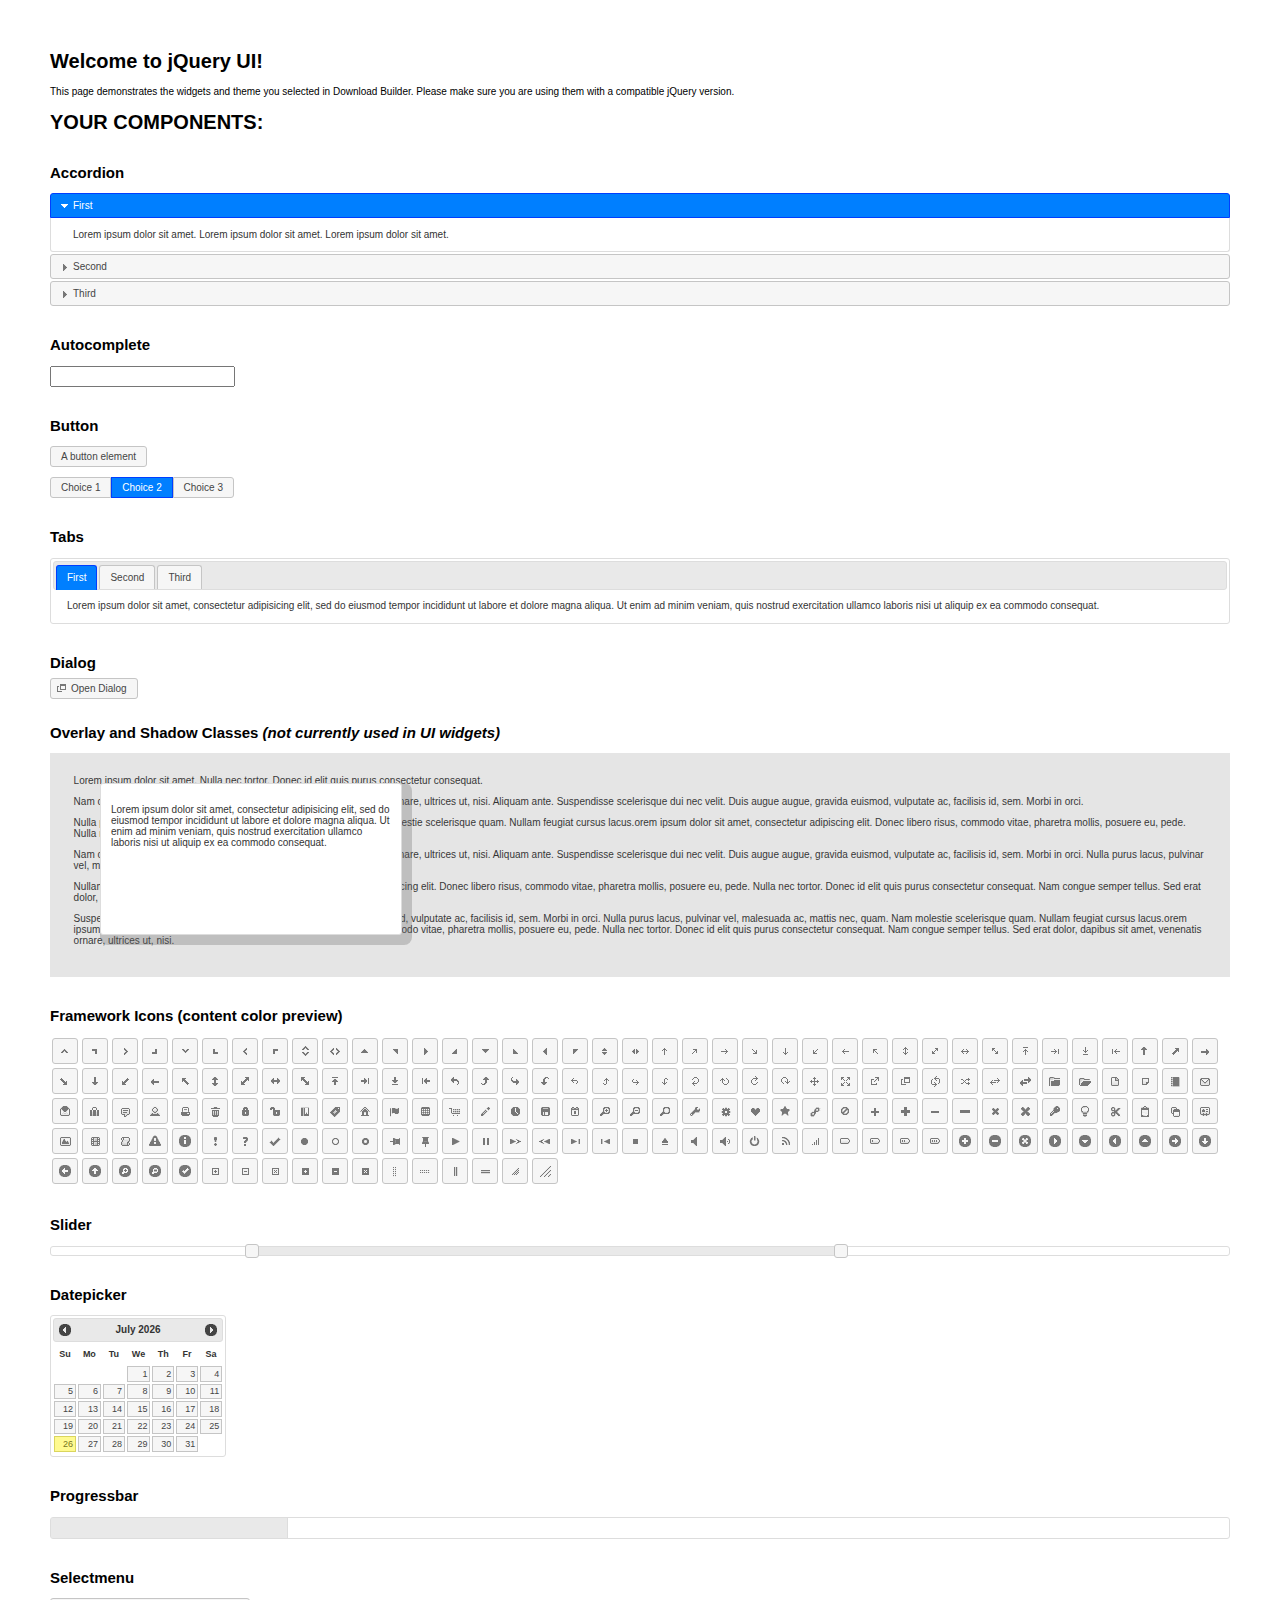
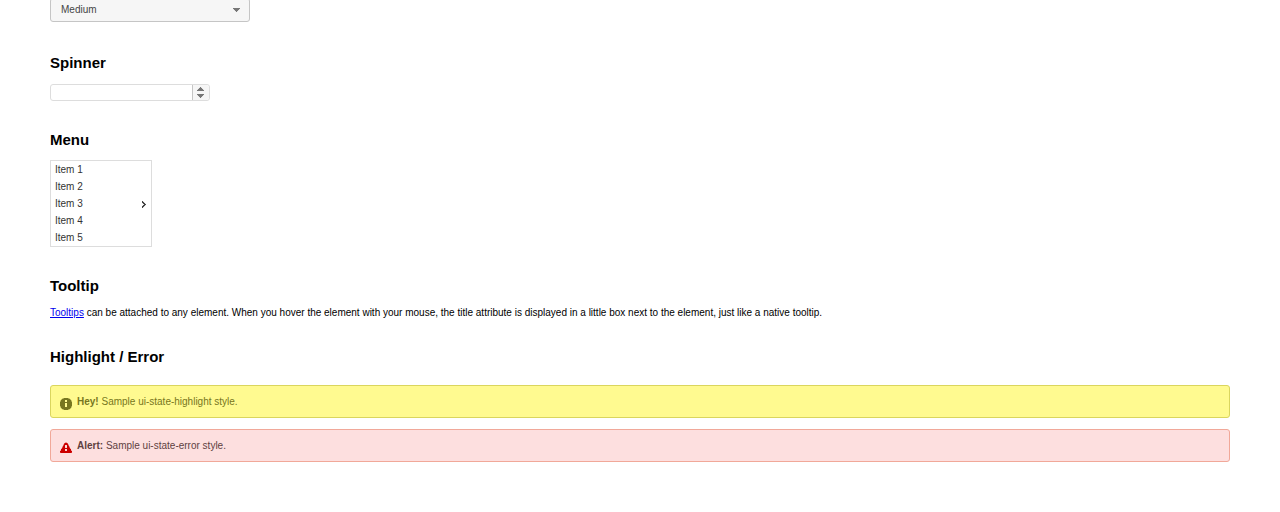
<file: admin/view/javascript/jquery/jquery-ui/index.html>
<!doctype html>
<html lang="us">
<head>
	<meta charset="utf-8">
	<title>jQuery UI Example Page</title>
	<link href="jquery-ui.css" rel="stylesheet">
	<style>
	body{
		font: 62.5% "Trebuchet MS", sans-serif;
		margin: 50px;
	}
	.demoHeaders {
		margin-top: 2em;
	}
	#dialog-link {
		padding: .4em 1em .4em 20px;
		text-decoration: none;
		position: relative;
	}
	#dialog-link span.ui-icon {
		margin: 0 5px 0 0;
		position: absolute;
		left: .2em;
		top: 50%;
		margin-top: -8px;
	}
	#icons {
		margin: 0;
		padding: 0;
	}
	#icons li {
		margin: 2px;
		position: relative;
		padding: 4px 0;
		cursor: pointer;
		float: left;
		list-style: none;
	}
	#icons span.ui-icon {
		float: left;
		margin: 0 4px;
	}
	.fakewindowcontain .ui-widget-overlay {
		position: absolute;
	}
	select {
		width: 200px;
	}
	</style>
</head>
<body>

<h1>Welcome to jQuery UI!</h1>

<div class="ui-widget">
	<p>This page demonstrates the widgets and theme you selected in Download Builder. Please make sure you are using them with a compatible jQuery version.</p>
</div>

<h1>YOUR COMPONENTS:</h1>


<!-- Accordion -->
<h2 class="demoHeaders">Accordion</h2>
<div id="accordion">
	<h3>First</h3>
	<div>Lorem ipsum dolor sit amet. Lorem ipsum dolor sit amet. Lorem ipsum dolor sit amet.</div>
	<h3>Second</h3>
	<div>Phasellus mattis tincidunt nibh.</div>
	<h3>Third</h3>
	<div>Nam dui erat, auctor a, dignissim quis.</div>
</div>



<!-- Autocomplete -->
<h2 class="demoHeaders">Autocomplete</h2>
<div>
	<input id="autocomplete" title="type &quot;a&quot;">
</div>



<!-- Button -->
<h2 class="demoHeaders">Button</h2>
<button id="button">A button element</button>
<form style="margin-top: 1em;">
	<div id="radioset">
		<input type="radio" id="radio1" name="radio"><label for="radio1">Choice 1</label>
		<input type="radio" id="radio2" name="radio" checked="checked"><label for="radio2">Choice 2</label>
		<input type="radio" id="radio3" name="radio"><label for="radio3">Choice 3</label>
	</div>
</form>



<!-- Tabs -->
<h2 class="demoHeaders">Tabs</h2>
<div id="tabs">
	<ul>
		<li><a href="#tabs-1">First</a></li>
		<li><a href="#tabs-2">Second</a></li>
		<li><a href="#tabs-3">Third</a></li>
	</ul>
	<div id="tabs-1">Lorem ipsum dolor sit amet, consectetur adipisicing elit, sed do eiusmod tempor incididunt ut labore et dolore magna aliqua. Ut enim ad minim veniam, quis nostrud exercitation ullamco laboris nisi ut aliquip ex ea commodo consequat.</div>
	<div id="tabs-2">Phasellus mattis tincidunt nibh. Cras orci urna, blandit id, pretium vel, aliquet ornare, felis. Maecenas scelerisque sem non nisl. Fusce sed lorem in enim dictum bibendum.</div>
	<div id="tabs-3">Nam dui erat, auctor a, dignissim quis, sollicitudin eu, felis. Pellentesque nisi urna, interdum eget, sagittis et, consequat vestibulum, lacus. Mauris porttitor ullamcorper augue.</div>
</div>



<!-- Dialog NOTE: Dialog is not generated by UI in this demo so it can be visually styled in themeroller-->
<h2 class="demoHeaders">Dialog</h2>
<p><a href="#" id="dialog-link" class="ui-state-default ui-corner-all"><span class="ui-icon ui-icon-newwin"></span>Open Dialog</a></p>

<h2 class="demoHeaders">Overlay and Shadow Classes <em>(not currently used in UI widgets)</em></h2>
<div style="position: relative; width: 96%; height: 200px; padding:1% 2%; overflow:hidden;" class="fakewindowcontain">
	<p>Lorem ipsum dolor sit amet,  Nulla nec tortor. Donec id elit quis purus consectetur consequat. </p><p>Nam congue semper tellus. Sed erat dolor, dapibus sit amet, venenatis ornare, ultrices ut, nisi. Aliquam ante. Suspendisse scelerisque dui nec velit. Duis augue augue, gravida euismod, vulputate ac, facilisis id, sem. Morbi in orci. </p><p>Nulla purus lacus, pulvinar vel, malesuada ac, mattis nec, quam. Nam molestie scelerisque quam. Nullam feugiat cursus lacus.orem ipsum dolor sit amet, consectetur adipiscing elit. Donec libero risus, commodo vitae, pharetra mollis, posuere eu, pede. Nulla nec tortor. Donec id elit quis purus consectetur consequat. </p><p>Nam congue semper tellus. Sed erat dolor, dapibus sit amet, venenatis ornare, ultrices ut, nisi. Aliquam ante. Suspendisse scelerisque dui nec velit. Duis augue augue, gravida euismod, vulputate ac, facilisis id, sem. Morbi in orci. Nulla purus lacus, pulvinar vel, malesuada ac, mattis nec, quam. Nam molestie scelerisque quam. </p><p>Nullam feugiat cursus lacus.orem ipsum dolor sit amet, consectetur adipiscing elit. Donec libero risus, commodo vitae, pharetra mollis, posuere eu, pede. Nulla nec tortor. Donec id elit quis purus consectetur consequat. Nam congue semper tellus. Sed erat dolor, dapibus sit amet, venenatis ornare, ultrices ut, nisi. Aliquam ante. </p><p>Suspendisse scelerisque dui nec velit. Duis augue augue, gravida euismod, vulputate ac, facilisis id, sem. Morbi in orci. Nulla purus lacus, pulvinar vel, malesuada ac, mattis nec, quam. Nam molestie scelerisque quam. Nullam feugiat cursus lacus.orem ipsum dolor sit amet, consectetur adipiscing elit. Donec libero risus, commodo vitae, pharetra mollis, posuere eu, pede. Nulla nec tortor. Donec id elit quis purus consectetur consequat. Nam congue semper tellus. Sed erat dolor, dapibus sit amet, venenatis ornare, ultrices ut, nisi. </p>

	<!-- ui-dialog -->
	<div class="ui-overlay"><div class="ui-widget-overlay"></div><div class="ui-widget-shadow ui-corner-all" style="width: 302px; height: 152px; position: absolute; left: 50px; top: 30px;"></div></div>
	<div style="position: absolute; width: 280px; height: 130px;left: 50px; top: 30px; padding: 10px;" class="ui-widget ui-widget-content ui-corner-all">
		<div class="ui-dialog-content ui-widget-content" style="background: none; border: 0;">
			<p>Lorem ipsum dolor sit amet, consectetur adipisicing elit, sed do eiusmod tempor incididunt ut labore et dolore magna aliqua. Ut enim ad minim veniam, quis nostrud exercitation ullamco laboris nisi ut aliquip ex ea commodo consequat.</p>
		</div>
	</div>

</div>

<!-- ui-dialog -->
<div id="dialog" title="Dialog Title">
	<p>Lorem ipsum dolor sit amet, consectetur adipisicing elit, sed do eiusmod tempor incididunt ut labore et dolore magna aliqua. Ut enim ad minim veniam, quis nostrud exercitation ullamco laboris nisi ut aliquip ex ea commodo consequat.</p>
</div>



<h2 class="demoHeaders">Framework Icons (content color preview)</h2>
<ul id="icons" class="ui-widget ui-helper-clearfix">
	<li class="ui-state-default ui-corner-all" title=".ui-icon-carat-1-n"><span class="ui-icon ui-icon-carat-1-n"></span></li>
	<li class="ui-state-default ui-corner-all" title=".ui-icon-carat-1-ne"><span class="ui-icon ui-icon-carat-1-ne"></span></li>
	<li class="ui-state-default ui-corner-all" title=".ui-icon-carat-1-e"><span class="ui-icon ui-icon-carat-1-e"></span></li>
	<li class="ui-state-default ui-corner-all" title=".ui-icon-carat-1-se"><span class="ui-icon ui-icon-carat-1-se"></span></li>
	<li class="ui-state-default ui-corner-all" title=".ui-icon-carat-1-s"><span class="ui-icon ui-icon-carat-1-s"></span></li>
	<li class="ui-state-default ui-corner-all" title=".ui-icon-carat-1-sw"><span class="ui-icon ui-icon-carat-1-sw"></span></li>
	<li class="ui-state-default ui-corner-all" title=".ui-icon-carat-1-w"><span class="ui-icon ui-icon-carat-1-w"></span></li>
	<li class="ui-state-default ui-corner-all" title=".ui-icon-carat-1-nw"><span class="ui-icon ui-icon-carat-1-nw"></span></li>
	<li class="ui-state-default ui-corner-all" title=".ui-icon-carat-2-n-s"><span class="ui-icon ui-icon-carat-2-n-s"></span></li>
	<li class="ui-state-default ui-corner-all" title=".ui-icon-carat-2-e-w"><span class="ui-icon ui-icon-carat-2-e-w"></span></li>
	<li class="ui-state-default ui-corner-all" title=".ui-icon-triangle-1-n"><span class="ui-icon ui-icon-triangle-1-n"></span></li>
	<li class="ui-state-default ui-corner-all" title=".ui-icon-triangle-1-ne"><span class="ui-icon ui-icon-triangle-1-ne"></span></li>
	<li class="ui-state-default ui-corner-all" title=".ui-icon-triangle-1-e"><span class="ui-icon ui-icon-triangle-1-e"></span></li>
	<li class="ui-state-default ui-corner-all" title=".ui-icon-triangle-1-se"><span class="ui-icon ui-icon-triangle-1-se"></span></li>
	<li class="ui-state-default ui-corner-all" title=".ui-icon-triangle-1-s"><span class="ui-icon ui-icon-triangle-1-s"></span></li>
	<li class="ui-state-default ui-corner-all" title=".ui-icon-triangle-1-sw"><span class="ui-icon ui-icon-triangle-1-sw"></span></li>
	<li class="ui-state-default ui-corner-all" title=".ui-icon-triangle-1-w"><span class="ui-icon ui-icon-triangle-1-w"></span></li>
	<li class="ui-state-default ui-corner-all" title=".ui-icon-triangle-1-nw"><span class="ui-icon ui-icon-triangle-1-nw"></span></li>
	<li class="ui-state-default ui-corner-all" title=".ui-icon-triangle-2-n-s"><span class="ui-icon ui-icon-triangle-2-n-s"></span></li>
	<li class="ui-state-default ui-corner-all" title=".ui-icon-triangle-2-e-w"><span class="ui-icon ui-icon-triangle-2-e-w"></span></li>
	<li class="ui-state-default ui-corner-all" title=".ui-icon-arrow-1-n"><span class="ui-icon ui-icon-arrow-1-n"></span></li>
	<li class="ui-state-default ui-corner-all" title=".ui-icon-arrow-1-ne"><span class="ui-icon ui-icon-arrow-1-ne"></span></li>
	<li class="ui-state-default ui-corner-all" title=".ui-icon-arrow-1-e"><span class="ui-icon ui-icon-arrow-1-e"></span></li>
	<li class="ui-state-default ui-corner-all" title=".ui-icon-arrow-1-se"><span class="ui-icon ui-icon-arrow-1-se"></span></li>
	<li class="ui-state-default ui-corner-all" title=".ui-icon-arrow-1-s"><span class="ui-icon ui-icon-arrow-1-s"></span></li>
	<li class="ui-state-default ui-corner-all" title=".ui-icon-arrow-1-sw"><span class="ui-icon ui-icon-arrow-1-sw"></span></li>
	<li class="ui-state-default ui-corner-all" title=".ui-icon-arrow-1-w"><span class="ui-icon ui-icon-arrow-1-w"></span></li>
	<li class="ui-state-default ui-corner-all" title=".ui-icon-arrow-1-nw"><span class="ui-icon ui-icon-arrow-1-nw"></span></li>
	<li class="ui-state-default ui-corner-all" title=".ui-icon-arrow-2-n-s"><span class="ui-icon ui-icon-arrow-2-n-s"></span></li>
	<li class="ui-state-default ui-corner-all" title=".ui-icon-arrow-2-ne-sw"><span class="ui-icon ui-icon-arrow-2-ne-sw"></span></li>
	<li class="ui-state-default ui-corner-all" title=".ui-icon-arrow-2-e-w"><span class="ui-icon ui-icon-arrow-2-e-w"></span></li>
	<li class="ui-state-default ui-corner-all" title=".ui-icon-arrow-2-se-nw"><span class="ui-icon ui-icon-arrow-2-se-nw"></span></li>
	<li class="ui-state-default ui-corner-all" title=".ui-icon-arrowstop-1-n"><span class="ui-icon ui-icon-arrowstop-1-n"></span></li>
	<li class="ui-state-default ui-corner-all" title=".ui-icon-arrowstop-1-e"><span class="ui-icon ui-icon-arrowstop-1-e"></span></li>
	<li class="ui-state-default ui-corner-all" title=".ui-icon-arrowstop-1-s"><span class="ui-icon ui-icon-arrowstop-1-s"></span></li>
	<li class="ui-state-default ui-corner-all" title=".ui-icon-arrowstop-1-w"><span class="ui-icon ui-icon-arrowstop-1-w"></span></li>
	<li class="ui-state-default ui-corner-all" title=".ui-icon-arrowthick-1-n"><span class="ui-icon ui-icon-arrowthick-1-n"></span></li>
	<li class="ui-state-default ui-corner-all" title=".ui-icon-arrowthick-1-ne"><span class="ui-icon ui-icon-arrowthick-1-ne"></span></li>
	<li class="ui-state-default ui-corner-all" title=".ui-icon-arrowthick-1-e"><span class="ui-icon ui-icon-arrowthick-1-e"></span></li>
	<li class="ui-state-default ui-corner-all" title=".ui-icon-arrowthick-1-se"><span class="ui-icon ui-icon-arrowthick-1-se"></span></li>
	<li class="ui-state-default ui-corner-all" title=".ui-icon-arrowthick-1-s"><span class="ui-icon ui-icon-arrowthick-1-s"></span></li>
	<li class="ui-state-default ui-corner-all" title=".ui-icon-arrowthick-1-sw"><span class="ui-icon ui-icon-arrowthick-1-sw"></span></li>
	<li class="ui-state-default ui-corner-all" title=".ui-icon-arrowthick-1-w"><span class="ui-icon ui-icon-arrowthick-1-w"></span></li>
	<li class="ui-state-default ui-corner-all" title=".ui-icon-arrowthick-1-nw"><span class="ui-icon ui-icon-arrowthick-1-nw"></span></li>
	<li class="ui-state-default ui-corner-all" title=".ui-icon-arrowthick-2-n-s"><span class="ui-icon ui-icon-arrowthick-2-n-s"></span></li>
	<li class="ui-state-default ui-corner-all" title=".ui-icon-arrowthick-2-ne-sw"><span class="ui-icon ui-icon-arrowthick-2-ne-sw"></span></li>
	<li class="ui-state-default ui-corner-all" title=".ui-icon-arrowthick-2-e-w"><span class="ui-icon ui-icon-arrowthick-2-e-w"></span></li>
	<li class="ui-state-default ui-corner-all" title=".ui-icon-arrowthick-2-se-nw"><span class="ui-icon ui-icon-arrowthick-2-se-nw"></span></li>
	<li class="ui-state-default ui-corner-all" title=".ui-icon-arrowthickstop-1-n"><span class="ui-icon ui-icon-arrowthickstop-1-n"></span></li>
	<li class="ui-state-default ui-corner-all" title=".ui-icon-arrowthickstop-1-e"><span class="ui-icon ui-icon-arrowthickstop-1-e"></span></li>
	<li class="ui-state-default ui-corner-all" title=".ui-icon-arrowthickstop-1-s"><span class="ui-icon ui-icon-arrowthickstop-1-s"></span></li>
	<li class="ui-state-default ui-corner-all" title=".ui-icon-arrowthickstop-1-w"><span class="ui-icon ui-icon-arrowthickstop-1-w"></span></li>
	<li class="ui-state-default ui-corner-all" title=".ui-icon-arrowreturnthick-1-w"><span class="ui-icon ui-icon-arrowreturnthick-1-w"></span></li>
	<li class="ui-state-default ui-corner-all" title=".ui-icon-arrowreturnthick-1-n"><span class="ui-icon ui-icon-arrowreturnthick-1-n"></span></li>
	<li class="ui-state-default ui-corner-all" title=".ui-icon-arrowreturnthick-1-e"><span class="ui-icon ui-icon-arrowreturnthick-1-e"></span></li>
	<li class="ui-state-default ui-corner-all" title=".ui-icon-arrowreturnthick-1-s"><span class="ui-icon ui-icon-arrowreturnthick-1-s"></span></li>
	<li class="ui-state-default ui-corner-all" title=".ui-icon-arrowreturn-1-w"><span class="ui-icon ui-icon-arrowreturn-1-w"></span></li>
	<li class="ui-state-default ui-corner-all" title=".ui-icon-arrowreturn-1-n"><span class="ui-icon ui-icon-arrowreturn-1-n"></span></li>
	<li class="ui-state-default ui-corner-all" title=".ui-icon-arrowreturn-1-e"><span class="ui-icon ui-icon-arrowreturn-1-e"></span></li>
	<li class="ui-state-default ui-corner-all" title=".ui-icon-arrowreturn-1-s"><span class="ui-icon ui-icon-arrowreturn-1-s"></span></li>
	<li class="ui-state-default ui-corner-all" title=".ui-icon-arrowrefresh-1-w"><span class="ui-icon ui-icon-arrowrefresh-1-w"></span></li>
	<li class="ui-state-default ui-corner-all" title=".ui-icon-arrowrefresh-1-n"><span class="ui-icon ui-icon-arrowrefresh-1-n"></span></li>
	<li class="ui-state-default ui-corner-all" title=".ui-icon-arrowrefresh-1-e"><span class="ui-icon ui-icon-arrowrefresh-1-e"></span></li>
	<li class="ui-state-default ui-corner-all" title=".ui-icon-arrowrefresh-1-s"><span class="ui-icon ui-icon-arrowrefresh-1-s"></span></li>
	<li class="ui-state-default ui-corner-all" title=".ui-icon-arrow-4"><span class="ui-icon ui-icon-arrow-4"></span></li>
	<li class="ui-state-default ui-corner-all" title=".ui-icon-arrow-4-diag"><span class="ui-icon ui-icon-arrow-4-diag"></span></li>
	<li class="ui-state-default ui-corner-all" title=".ui-icon-extlink"><span class="ui-icon ui-icon-extlink"></span></li>
	<li class="ui-state-default ui-corner-all" title=".ui-icon-newwin"><span class="ui-icon ui-icon-newwin"></span></li>
	<li class="ui-state-default ui-corner-all" title=".ui-icon-refresh"><span class="ui-icon ui-icon-refresh"></span></li>
	<li class="ui-state-default ui-corner-all" title=".ui-icon-shuffle"><span class="ui-icon ui-icon-shuffle"></span></li>
	<li class="ui-state-default ui-corner-all" title=".ui-icon-transfer-e-w"><span class="ui-icon ui-icon-transfer-e-w"></span></li>
	<li class="ui-state-default ui-corner-all" title=".ui-icon-transferthick-e-w"><span class="ui-icon ui-icon-transferthick-e-w"></span></li>
	<li class="ui-state-default ui-corner-all" title=".ui-icon-folder-collapsed"><span class="ui-icon ui-icon-folder-collapsed"></span></li>
	<li class="ui-state-default ui-corner-all" title=".ui-icon-folder-open"><span class="ui-icon ui-icon-folder-open"></span></li>
	<li class="ui-state-default ui-corner-all" title=".ui-icon-document"><span class="ui-icon ui-icon-document"></span></li>
	<li class="ui-state-default ui-corner-all" title=".ui-icon-document-b"><span class="ui-icon ui-icon-document-b"></span></li>
	<li class="ui-state-default ui-corner-all" title=".ui-icon-note"><span class="ui-icon ui-icon-note"></span></li>
	<li class="ui-state-default ui-corner-all" title=".ui-icon-mail-closed"><span class="ui-icon ui-icon-mail-closed"></span></li>
	<li class="ui-state-default ui-corner-all" title=".ui-icon-mail-open"><span class="ui-icon ui-icon-mail-open"></span></li>
	<li class="ui-state-default ui-corner-all" title=".ui-icon-suitcase"><span class="ui-icon ui-icon-suitcase"></span></li>
	<li class="ui-state-default ui-corner-all" title=".ui-icon-comment"><span class="ui-icon ui-icon-comment"></span></li>
	<li class="ui-state-default ui-corner-all" title=".ui-icon-person"><span class="ui-icon ui-icon-person"></span></li>
	<li class="ui-state-default ui-corner-all" title=".ui-icon-print"><span class="ui-icon ui-icon-print"></span></li>
	<li class="ui-state-default ui-corner-all" title=".ui-icon-trash"><span class="ui-icon ui-icon-trash"></span></li>
	<li class="ui-state-default ui-corner-all" title=".ui-icon-locked"><span class="ui-icon ui-icon-locked"></span></li>
	<li class="ui-state-default ui-corner-all" title=".ui-icon-unlocked"><span class="ui-icon ui-icon-unlocked"></span></li>
	<li class="ui-state-default ui-corner-all" title=".ui-icon-bookmark"><span class="ui-icon ui-icon-bookmark"></span></li>
	<li class="ui-state-default ui-corner-all" title=".ui-icon-tag"><span class="ui-icon ui-icon-tag"></span></li>
	<li class="ui-state-default ui-corner-all" title=".ui-icon-home"><span class="ui-icon ui-icon-home"></span></li>
	<li class="ui-state-default ui-corner-all" title=".ui-icon-flag"><span class="ui-icon ui-icon-flag"></span></li>
	<li class="ui-state-default ui-corner-all" title=".ui-icon-calculator"><span class="ui-icon ui-icon-calculator"></span></li>
	<li class="ui-state-default ui-corner-all" title=".ui-icon-cart"><span class="ui-icon ui-icon-cart"></span></li>
	<li class="ui-state-default ui-corner-all" title=".ui-icon-pencil"><span class="ui-icon ui-icon-pencil"></span></li>
	<li class="ui-state-default ui-corner-all" title=".ui-icon-clock"><span class="ui-icon ui-icon-clock"></span></li>
	<li class="ui-state-default ui-corner-all" title=".ui-icon-disk"><span class="ui-icon ui-icon-disk"></span></li>
	<li class="ui-state-default ui-corner-all" title=".ui-icon-calendar"><span class="ui-icon ui-icon-calendar"></span></li>
	<li class="ui-state-default ui-corner-all" title=".ui-icon-zoomin"><span class="ui-icon ui-icon-zoomin"></span></li>
	<li class="ui-state-default ui-corner-all" title=".ui-icon-zoomout"><span class="ui-icon ui-icon-zoomout"></span></li>
	<li class="ui-state-default ui-corner-all" title=".ui-icon-search"><span class="ui-icon ui-icon-search"></span></li>
	<li class="ui-state-default ui-corner-all" title=".ui-icon-wrench"><span class="ui-icon ui-icon-wrench"></span></li>
	<li class="ui-state-default ui-corner-all" title=".ui-icon-gear"><span class="ui-icon ui-icon-gear"></span></li>
	<li class="ui-state-default ui-corner-all" title=".ui-icon-heart"><span class="ui-icon ui-icon-heart"></span></li>
	<li class="ui-state-default ui-corner-all" title=".ui-icon-star"><span class="ui-icon ui-icon-star"></span></li>
	<li class="ui-state-default ui-corner-all" title=".ui-icon-link"><span class="ui-icon ui-icon-link"></span></li>
	<li class="ui-state-default ui-corner-all" title=".ui-icon-cancel"><span class="ui-icon ui-icon-cancel"></span></li>
	<li class="ui-state-default ui-corner-all" title=".ui-icon-plus"><span class="ui-icon ui-icon-plus"></span></li>
	<li class="ui-state-default ui-corner-all" title=".ui-icon-plusthick"><span class="ui-icon ui-icon-plusthick"></span></li>
	<li class="ui-state-default ui-corner-all" title=".ui-icon-minus"><span class="ui-icon ui-icon-minus"></span></li>
	<li class="ui-state-default ui-corner-all" title=".ui-icon-minusthick"><span class="ui-icon ui-icon-minusthick"></span></li>
	<li class="ui-state-default ui-corner-all" title=".ui-icon-close"><span class="ui-icon ui-icon-close"></span></li>
	<li class="ui-state-default ui-corner-all" title=".ui-icon-closethick"><span class="ui-icon ui-icon-closethick"></span></li>
	<li class="ui-state-default ui-corner-all" title=".ui-icon-key"><span class="ui-icon ui-icon-key"></span></li>
	<li class="ui-state-default ui-corner-all" title=".ui-icon-lightbulb"><span class="ui-icon ui-icon-lightbulb"></span></li>
	<li class="ui-state-default ui-corner-all" title=".ui-icon-scissors"><span class="ui-icon ui-icon-scissors"></span></li>
	<li class="ui-state-default ui-corner-all" title=".ui-icon-clipboard"><span class="ui-icon ui-icon-clipboard"></span></li>
	<li class="ui-state-default ui-corner-all" title=".ui-icon-copy"><span class="ui-icon ui-icon-copy"></span></li>
	<li class="ui-state-default ui-corner-all" title=".ui-icon-contact"><span class="ui-icon ui-icon-contact"></span></li>
	<li class="ui-state-default ui-corner-all" title=".ui-icon-image"><span class="ui-icon ui-icon-image"></span></li>
	<li class="ui-state-default ui-corner-all" title=".ui-icon-video"><span class="ui-icon ui-icon-video"></span></li>
	<li class="ui-state-default ui-corner-all" title=".ui-icon-script"><span class="ui-icon ui-icon-script"></span></li>
	<li class="ui-state-default ui-corner-all" title=".ui-icon-alert"><span class="ui-icon ui-icon-alert"></span></li>
	<li class="ui-state-default ui-corner-all" title=".ui-icon-info"><span class="ui-icon ui-icon-info"></span></li>
	<li class="ui-state-default ui-corner-all" title=".ui-icon-notice"><span class="ui-icon ui-icon-notice"></span></li>
	<li class="ui-state-default ui-corner-all" title=".ui-icon-help"><span class="ui-icon ui-icon-help"></span></li>
	<li class="ui-state-default ui-corner-all" title=".ui-icon-check"><span class="ui-icon ui-icon-check"></span></li>
	<li class="ui-state-default ui-corner-all" title=".ui-icon-bullet"><span class="ui-icon ui-icon-bullet"></span></li>
	<li class="ui-state-default ui-corner-all" title=".ui-icon-radio-off"><span class="ui-icon ui-icon-radio-off"></span></li>
	<li class="ui-state-default ui-corner-all" title=".ui-icon-radio-on"><span class="ui-icon ui-icon-radio-on"></span></li>
	<li class="ui-state-default ui-corner-all" title=".ui-icon-pin-w"><span class="ui-icon ui-icon-pin-w"></span></li>
	<li class="ui-state-default ui-corner-all" title=".ui-icon-pin-s"><span class="ui-icon ui-icon-pin-s"></span></li>
	<li class="ui-state-default ui-corner-all" title=".ui-icon-play"><span class="ui-icon ui-icon-play"></span></li>
	<li class="ui-state-default ui-corner-all" title=".ui-icon-pause"><span class="ui-icon ui-icon-pause"></span></li>
	<li class="ui-state-default ui-corner-all" title=".ui-icon-seek-next"><span class="ui-icon ui-icon-seek-next"></span></li>
	<li class="ui-state-default ui-corner-all" title=".ui-icon-seek-prev"><span class="ui-icon ui-icon-seek-prev"></span></li>
	<li class="ui-state-default ui-corner-all" title=".ui-icon-seek-end"><span class="ui-icon ui-icon-seek-end"></span></li>
	<li class="ui-state-default ui-corner-all" title=".ui-icon-seek-first"><span class="ui-icon ui-icon-seek-first"></span></li>
	<li class="ui-state-default ui-corner-all" title=".ui-icon-stop"><span class="ui-icon ui-icon-stop"></span></li>
	<li class="ui-state-default ui-corner-all" title=".ui-icon-eject"><span class="ui-icon ui-icon-eject"></span></li>
	<li class="ui-state-default ui-corner-all" title=".ui-icon-volume-off"><span class="ui-icon ui-icon-volume-off"></span></li>
	<li class="ui-state-default ui-corner-all" title=".ui-icon-volume-on"><span class="ui-icon ui-icon-volume-on"></span></li>
	<li class="ui-state-default ui-corner-all" title=".ui-icon-power"><span class="ui-icon ui-icon-power"></span></li>
	<li class="ui-state-default ui-corner-all" title=".ui-icon-signal-diag"><span class="ui-icon ui-icon-signal-diag"></span></li>
	<li class="ui-state-default ui-corner-all" title=".ui-icon-signal"><span class="ui-icon ui-icon-signal"></span></li>
	<li class="ui-state-default ui-corner-all" title=".ui-icon-battery-0"><span class="ui-icon ui-icon-battery-0"></span></li>
	<li class="ui-state-default ui-corner-all" title=".ui-icon-battery-1"><span class="ui-icon ui-icon-battery-1"></span></li>
	<li class="ui-state-default ui-corner-all" title=".ui-icon-battery-2"><span class="ui-icon ui-icon-battery-2"></span></li>
	<li class="ui-state-default ui-corner-all" title=".ui-icon-battery-3"><span class="ui-icon ui-icon-battery-3"></span></li>
	<li class="ui-state-default ui-corner-all" title=".ui-icon-circle-plus"><span class="ui-icon ui-icon-circle-plus"></span></li>
	<li class="ui-state-default ui-corner-all" title=".ui-icon-circle-minus"><span class="ui-icon ui-icon-circle-minus"></span></li>
	<li class="ui-state-default ui-corner-all" title=".ui-icon-circle-close"><span class="ui-icon ui-icon-circle-close"></span></li>
	<li class="ui-state-default ui-corner-all" title=".ui-icon-circle-triangle-e"><span class="ui-icon ui-icon-circle-triangle-e"></span></li>
	<li class="ui-state-default ui-corner-all" title=".ui-icon-circle-triangle-s"><span class="ui-icon ui-icon-circle-triangle-s"></span></li>
	<li class="ui-state-default ui-corner-all" title=".ui-icon-circle-triangle-w"><span class="ui-icon ui-icon-circle-triangle-w"></span></li>
	<li class="ui-state-default ui-corner-all" title=".ui-icon-circle-triangle-n"><span class="ui-icon ui-icon-circle-triangle-n"></span></li>
	<li class="ui-state-default ui-corner-all" title=".ui-icon-circle-arrow-e"><span class="ui-icon ui-icon-circle-arrow-e"></span></li>
	<li class="ui-state-default ui-corner-all" title=".ui-icon-circle-arrow-s"><span class="ui-icon ui-icon-circle-arrow-s"></span></li>
	<li class="ui-state-default ui-corner-all" title=".ui-icon-circle-arrow-w"><span class="ui-icon ui-icon-circle-arrow-w"></span></li>
	<li class="ui-state-default ui-corner-all" title=".ui-icon-circle-arrow-n"><span class="ui-icon ui-icon-circle-arrow-n"></span></li>
	<li class="ui-state-default ui-corner-all" title=".ui-icon-circle-zoomin"><span class="ui-icon ui-icon-circle-zoomin"></span></li>
	<li class="ui-state-default ui-corner-all" title=".ui-icon-circle-zoomout"><span class="ui-icon ui-icon-circle-zoomout"></span></li>
	<li class="ui-state-default ui-corner-all" title=".ui-icon-circle-check"><span class="ui-icon ui-icon-circle-check"></span></li>
	<li class="ui-state-default ui-corner-all" title=".ui-icon-circlesmall-plus"><span class="ui-icon ui-icon-circlesmall-plus"></span></li>
	<li class="ui-state-default ui-corner-all" title=".ui-icon-circlesmall-minus"><span class="ui-icon ui-icon-circlesmall-minus"></span></li>
	<li class="ui-state-default ui-corner-all" title=".ui-icon-circlesmall-close"><span class="ui-icon ui-icon-circlesmall-close"></span></li>
	<li class="ui-state-default ui-corner-all" title=".ui-icon-squaresmall-plus"><span class="ui-icon ui-icon-squaresmall-plus"></span></li>
	<li class="ui-state-default ui-corner-all" title=".ui-icon-squaresmall-minus"><span class="ui-icon ui-icon-squaresmall-minus"></span></li>
	<li class="ui-state-default ui-corner-all" title=".ui-icon-squaresmall-close"><span class="ui-icon ui-icon-squaresmall-close"></span></li>
	<li class="ui-state-default ui-corner-all" title=".ui-icon-grip-dotted-vertical"><span class="ui-icon ui-icon-grip-dotted-vertical"></span></li>
	<li class="ui-state-default ui-corner-all" title=".ui-icon-grip-dotted-horizontal"><span class="ui-icon ui-icon-grip-dotted-horizontal"></span></li>
	<li class="ui-state-default ui-corner-all" title=".ui-icon-grip-solid-vertical"><span class="ui-icon ui-icon-grip-solid-vertical"></span></li>
	<li class="ui-state-default ui-corner-all" title=".ui-icon-grip-solid-horizontal"><span class="ui-icon ui-icon-grip-solid-horizontal"></span></li>
	<li class="ui-state-default ui-corner-all" title=".ui-icon-gripsmall-diagonal-se"><span class="ui-icon ui-icon-gripsmall-diagonal-se"></span></li>
	<li class="ui-state-default ui-corner-all" title=".ui-icon-grip-diagonal-se"><span class="ui-icon ui-icon-grip-diagonal-se"></span></li>
</ul>


<!-- Slider -->
<h2 class="demoHeaders">Slider</h2>
<div id="slider"></div>



<!-- Datepicker -->
<h2 class="demoHeaders">Datepicker</h2>
<div id="datepicker"></div>



<!-- Progressbar -->
<h2 class="demoHeaders">Progressbar</h2>
<div id="progressbar"></div>



<!-- Progressbar -->
<h2 class="demoHeaders">Selectmenu</h2>
<select id="selectmenu">
	<option>Slower</option>
	<option>Slow</option>
	<option selected="selected">Medium</option>
	<option>Fast</option>
	<option>Faster</option>
</select>



<!-- Spinner -->
<h2 class="demoHeaders">Spinner</h2>
<input id="spinner">



<!-- Menu -->
<h2 class="demoHeaders">Menu</h2>
<ul style="width:100px;" id="menu">
	<li>Item 1</li>
	<li>Item 2</li>
	<li>Item 3
		<ul>
			<li>Item 3-1</li>
			<li>Item 3-2</li>
			<li>Item 3-3</li>
			<li>Item 3-4</li>
			<li>Item 3-5</li>
		</ul>
	</li>
	<li>Item 4</li>
	<li>Item 5</li>
</ul>



<!-- Tooltip -->
<h2 class="demoHeaders">Tooltip</h2>
<p id="tooltip">
	<a href="#" title="That&apos;s what this widget is">Tooltips</a> can be attached to any element. When you hover
the element with your mouse, the title attribute is displayed in a little box next to the element, just like a native tooltip.
</p>


<!-- Highlight / Error -->
<h2 class="demoHeaders">Highlight / Error</h2>
<div class="ui-widget">
	<div class="ui-state-highlight ui-corner-all" style="margin-top: 20px; padding: 0 .7em;">
		<p><span class="ui-icon ui-icon-info" style="float: left; margin-right: .3em;"></span>
		<strong>Hey!</strong> Sample ui-state-highlight style.</p>
	</div>
</div>
<br>
<div class="ui-widget">
	<div class="ui-state-error ui-corner-all" style="padding: 0 .7em;">
		<p><span class="ui-icon ui-icon-alert" style="float: left; margin-right: .3em;"></span>
		<strong>Alert:</strong> Sample ui-state-error style.</p>
	</div>
</div>

<script src="external/jquery/jquery.js"></script>
<script src="jquery-ui.js"></script>
<script>

$( "#accordion" ).accordion();



var availableTags = [
	"ActionScript",
	"AppleScript",
	"Asp",
	"BASIC",
	"C",
	"C++",
	"Clojure",
	"COBOL",
	"ColdFusion",
	"Erlang",
	"Fortran",
	"Groovy",
	"Haskell",
	"Java",
	"JavaScript",
	"Lisp",
	"Perl",
	"PHP",
	"Python",
	"Ruby",
	"Scala",
	"Scheme"
];
$( "#autocomplete" ).autocomplete({
	source: availableTags
});



$( "#button" ).button();
$( "#radioset" ).buttonset();



$( "#tabs" ).tabs();



$( "#dialog" ).dialog({
	autoOpen: false,
	width: 400,
	buttons: [
		{
			text: "Ok",
			click: function() {
				$( this ).dialog( "close" );
			}
		},
		{
			text: "Cancel",
			click: function() {
				$( this ).dialog( "close" );
			}
		}
	]
});

// Link to open the dialog
$( "#dialog-link" ).click(function( event ) {
	$( "#dialog" ).dialog( "open" );
	event.preventDefault();
});



$( "#datepicker" ).datepicker({
	inline: true
});



$( "#slider" ).slider({
	range: true,
	values: [ 17, 67 ]
});



$( "#progressbar" ).progressbar({
	value: 20
});



$( "#spinner" ).spinner();



$( "#menu" ).menu();



$( "#tooltip" ).tooltip();



$( "#selectmenu" ).selectmenu();


// Hover states on the static widgets
$( "#dialog-link, #icons li" ).hover(
	function() {
		$( this ).addClass( "ui-state-hover" );
	},
	function() {
		$( this ).removeClass( "ui-state-hover" );
	}
);
</script>
</body>
</html>
</file>
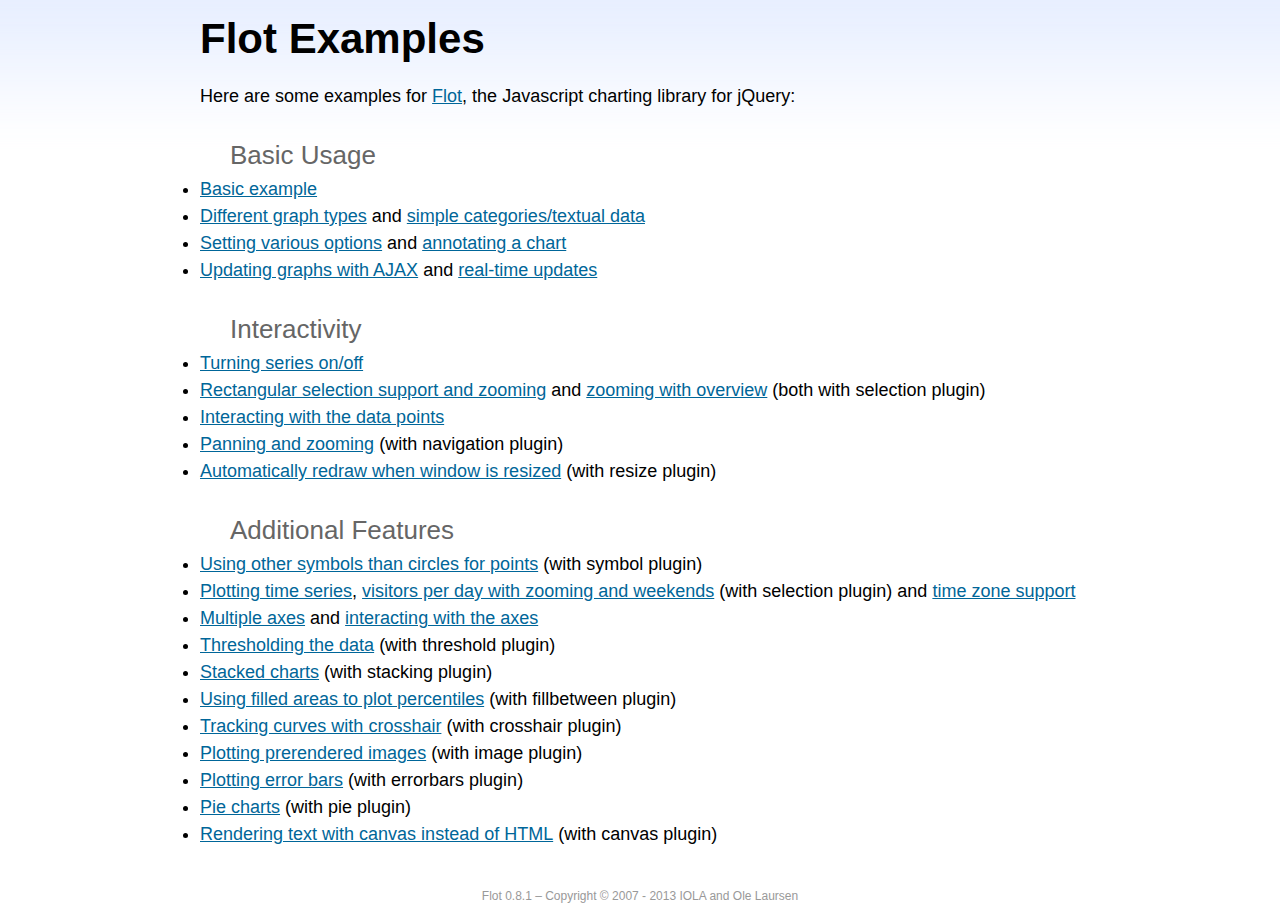
<file: admin/view/javascript/jquery/flot/examples/index.html>
<!DOCTYPE html PUBLIC "-//W3C//DTD HTML 4.01//EN" "http://www.w3.org/TR/html4/strict.dtd">
<html>
<head>
	<meta http-equiv="Content-Type" content="text/html; charset=utf-8">
	<title>Flot Examples</title>
	<link href="examples.css" rel="stylesheet" type="text/css">
	<style>

	h3 {
		margin-top: 30px;
		margin-bottom: 5px;
	}

	</style>
	<script language="javascript" type="text/javascript" src="../jquery.js"></script>
	<script language="javascript" type="text/javascript" src="../jquery.flot.js"></script>
	<script type="text/javascript">

	$(function() {

		// Add the Flot version string to the footer

		$("#footer").prepend("Flot " + $.plot.version + " &ndash; ");
	});

	</script>
</head>
<body>

	<div id="header">
		<h2>Flot Examples</h2>
	</div>

	<div id="content">

		<p>Here are some examples for <a href="http://www.flotcharts.org">Flot</a>, the Javascript charting library for jQuery:</p>

		<h3>Basic Usage</h3>

		<ul>
			<li><a href="basic-usage/index.html">Basic example</a></li>
			<li><a href="series-types/index.html">Different graph types</a> and <a href="categories/index.html">simple categories/textual data</a></li>
			<li><a href="basic-options/index.html">Setting various options</a> and <a href="annotating/index.html">annotating a chart</a></li>
			<li><a href="ajax/index.html">Updating graphs with AJAX</a> and <a href="realtime/index.html">real-time updates</a></li>
		</ul>

		<h3>Interactivity</h3>

		<ul>
			<li><a href="series-toggle/index.html">Turning series on/off</a></li>
			<li><a href="selection/index.html">Rectangular selection support and zooming</a> and <a href="zooming/index.html">zooming with overview</a> (both with selection plugin)</li>
			<li><a href="interacting/index.html">Interacting with the data points</a></li>
			<li><a href="navigate/index.html">Panning and zooming</a> (with navigation plugin)</li>
			<li><a href="resize/index.html">Automatically redraw when window is resized</a> (with resize plugin)</li>
		</ul>

		<h3>Additional Features</h3>

		<ul>
			<li><a href="symbols/index.html">Using other symbols than circles for points</a> (with symbol plugin)</li>
			<li><a href="axes-time/index.html">Plotting time series</a>, <a href="visitors/index.html">visitors per day with zooming and weekends</a> (with selection plugin) and <a href="axes-time-zones/index.html">time zone support</a></li>
			<li><a href="axes-multiple/index.html">Multiple axes</a> and <a href="axes-interacting/index.html">interacting with the axes</a></li>
			<li><a href="threshold/index.html">Thresholding the data</a> (with threshold plugin)</li>
			<li><a href="stacking/index.html">Stacked charts</a> (with stacking plugin)</li>
			<li><a href="percentiles/index.html">Using filled areas to plot percentiles</a> (with fillbetween plugin)</li>
			<li><a href="tracking/index.html">Tracking curves with crosshair</a> (with crosshair plugin)</li>
			<li><a href="image/index.html">Plotting prerendered images</a> (with image plugin)</li>
			<li><a href="series-errorbars/index.html">Plotting error bars</a> (with errorbars plugin)</li>
			<li><a href="series-pie/index.html">Pie charts</a> (with pie plugin)</li>
			<li><a href="canvas/index.html">Rendering text with canvas instead of HTML</a> (with canvas plugin)</li>
		</ul>

	</div>

	<div id="footer">
		Copyright &copy; 2007 - 2013 IOLA and Ole Laursen
	</div>

</body>
</html>
</file>
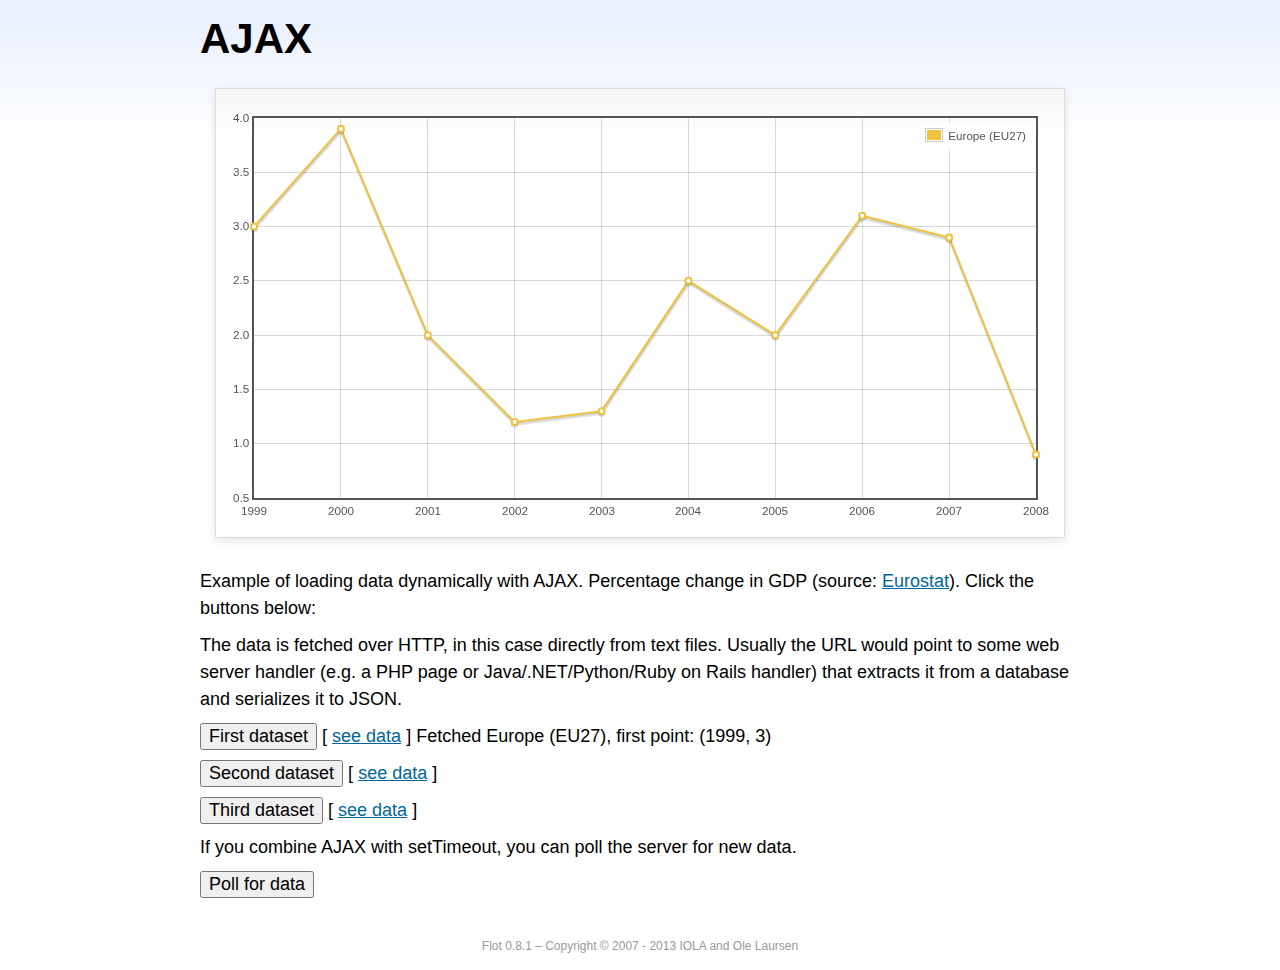
<file: admin/view/javascript/jquery/flot/examples/ajax/index.html>
<!DOCTYPE html PUBLIC "-//W3C//DTD HTML 4.01//EN" "http://www.w3.org/TR/html4/strict.dtd">
<html>
<head>
	<meta http-equiv="Content-Type" content="text/html; charset=utf-8">
	<title>Flot Examples: AJAX</title>
	<link href="../examples.css" rel="stylesheet" type="text/css">
	<!--[if lte IE 8]><script language="javascript" type="text/javascript" src="../../excanvas.min.js"></script><![endif]-->
	<script language="javascript" type="text/javascript" src="../../jquery.js"></script>
	<script language="javascript" type="text/javascript" src="../../jquery.flot.js"></script>
	<script type="text/javascript">

	$(function() {

		var options = {
			lines: {
				show: true
			},
			points: {
				show: true
			},
			xaxis: {
				tickDecimals: 0,
				tickSize: 1
			}
		};

		var data = [];

		$.plot("#placeholder", data, options);

		// Fetch one series, adding to what we already have

		var alreadyFetched = {};

		$("button.fetchSeries").click(function () {

			var button = $(this);

			// Find the URL in the link right next to us, then fetch the data

			var dataurl = button.siblings("a").attr("href");

			function onDataReceived(series) {

				// Extract the first coordinate pair; jQuery has parsed it, so
				// the data is now just an ordinary JavaScript object

				var firstcoordinate = "(" + series.data[0][0] + ", " + series.data[0][1] + ")";
				button.siblings("span").text("Fetched " + series.label + ", first point: " + firstcoordinate);

				// Push the new data onto our existing data array

				if (!alreadyFetched[series.label]) {
					alreadyFetched[series.label] = true;
					data.push(series);
				}

				$.plot("#placeholder", data, options);
			}

			$.ajax({
				url: dataurl,
				type: "GET",
				dataType: "json",
				success: onDataReceived
			});
		});

		// Initiate a recurring data update

		$("button.dataUpdate").click(function () {

			data = [];
			alreadyFetched = {};

			$.plot("#placeholder", data, options);

			var iteration = 0;

			function fetchData() {

				++iteration;

				function onDataReceived(series) {

					// Load all the data in one pass; if we only got partial
					// data we could merge it with what we already have.

					data = [ series ];
					$.plot("#placeholder", data, options);
				}

				// Normally we call the same URL - a script connected to a
				// database - but in this case we only have static example
				// files, so we need to modify the URL.

				$.ajax({
					url: "data-eu-gdp-growth-" + iteration + ".json",
					type: "GET",
					dataType: "json",
					success: onDataReceived
				});

				if (iteration < 5) {
					setTimeout(fetchData, 1000);
				} else {
					data = [];
					alreadyFetched = {};
				}
			}

			setTimeout(fetchData, 1000);
		});

		// Load the first series by default, so we don't have an empty plot

		$("button.fetchSeries:first").click();

		// Add the Flot version string to the footer

		$("#footer").prepend("Flot " + $.plot.version + " &ndash; ");
	});

	</script>
</head>
<body>

	<div id="header">
		<h2>AJAX</h2>
	</div>

	<div id="content">

		<div class="demo-container">
			<div id="placeholder" class="demo-placeholder"></div>
		</div>

		<p>Example of loading data dynamically with AJAX. Percentage change in GDP (source: <a href="http://epp.eurostat.ec.europa.eu/tgm/table.do?tab=table&init=1&plugin=1&language=en&pcode=tsieb020">Eurostat</a>). Click the buttons below:</p>

		<p>The data is fetched over HTTP, in this case directly from text files. Usually the URL would point to some web server handler (e.g. a PHP page or Java/.NET/Python/Ruby on Rails handler) that extracts it from a database and serializes it to JSON.</p>

		<p>
			<button class="fetchSeries">First dataset</button>
			[ <a href="data-eu-gdp-growth.json">see data</a> ]
			<span></span>
		</p>

		<p>
			<button class="fetchSeries">Second dataset</button>
			[ <a href="data-japan-gdp-growth.json">see data</a> ]
			<span></span>
		</p>

		<p>
			<button class="fetchSeries">Third dataset</button>
			[ <a href="data-usa-gdp-growth.json">see data</a> ]
			<span></span>
		</p>

		<p>If you combine AJAX with setTimeout, you can poll the server for new data.</p>

		<p>
			<button class="dataUpdate">Poll for data</button>
		</p>

	</div>

	<div id="footer">
		Copyright &copy; 2007 - 2013 IOLA and Ole Laursen
	</div>

</body>
</html>
</file>
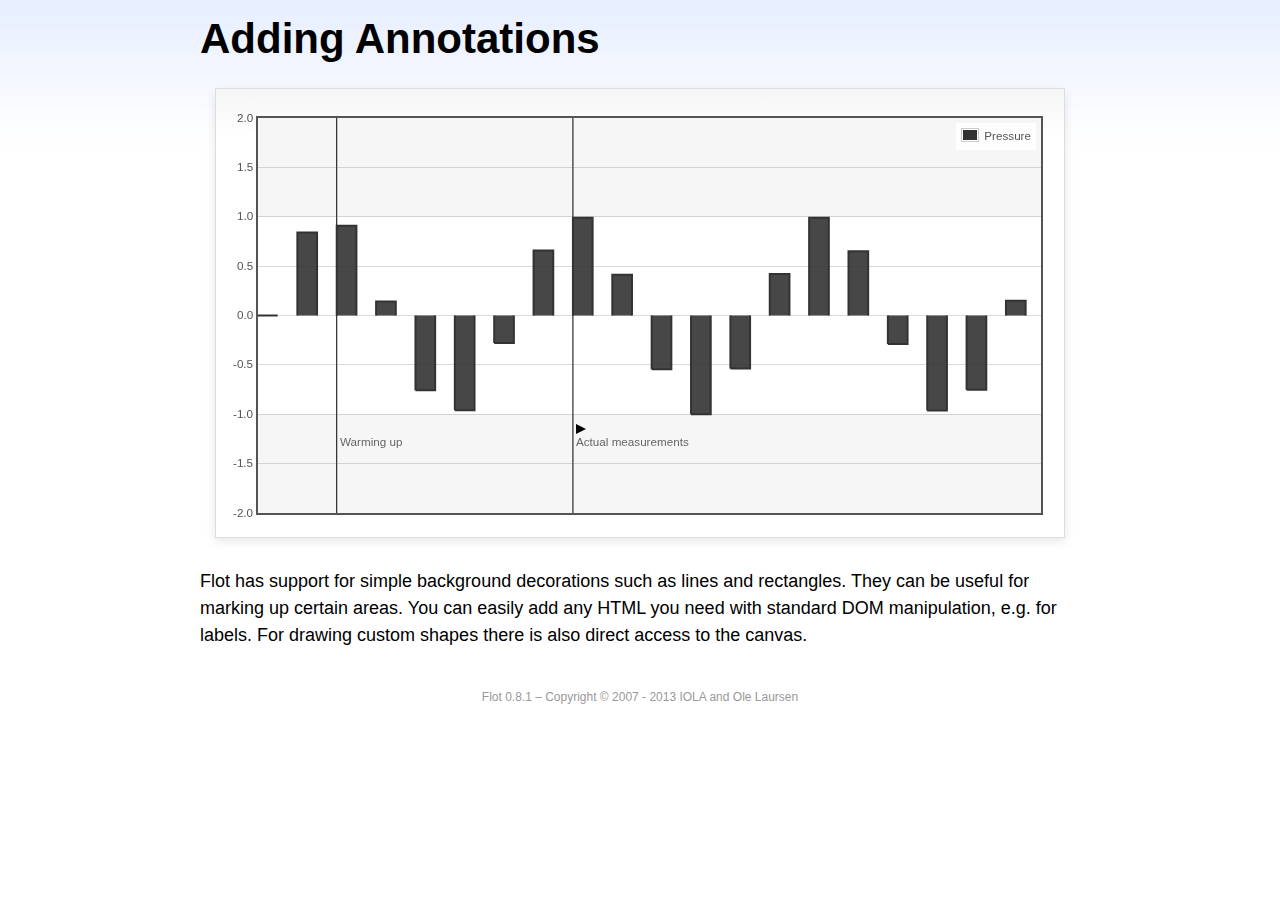
<file: admin/view/javascript/jquery/flot/examples/annotating/index.html>
<!DOCTYPE html PUBLIC "-//W3C//DTD HTML 4.01//EN" "http://www.w3.org/TR/html4/strict.dtd">
<html>
<head>
	<meta http-equiv="Content-Type" content="text/html; charset=utf-8">
	<title>Flot Examples: Adding Annotations</title>
	<link href="../examples.css" rel="stylesheet" type="text/css">
	<!--[if lte IE 8]><script language="javascript" type="text/javascript" src="../../excanvas.min.js"></script><![endif]-->
	<script language="javascript" type="text/javascript" src="../../jquery.js"></script>
	<script language="javascript" type="text/javascript" src="../../jquery.flot.js"></script>
	<script type="text/javascript">

	$(function() {

		var d1 = [];
		for (var i = 0; i < 20; ++i) {
			d1.push([i, Math.sin(i)]);
		}

		var data = [{ data: d1, label: "Pressure", color: "#333" }];

		var markings = [
			{ color: "#f6f6f6", yaxis: { from: 1 } },
			{ color: "#f6f6f6", yaxis: { to: -1 } },
			{ color: "#000", lineWidth: 1, xaxis: { from: 2, to: 2 } },
			{ color: "#000", lineWidth: 1, xaxis: { from: 8, to: 8 } }
		];

		var placeholder = $("#placeholder");

		var plot = $.plot(placeholder, data, {
			bars: { show: true, barWidth: 0.5, fill: 0.9 },
			xaxis: { ticks: [], autoscaleMargin: 0.02 },
			yaxis: { min: -2, max: 2 },
			grid: { markings: markings }
		});

		var o = plot.pointOffset({ x: 2, y: -1.2});

		// Append it to the placeholder that Flot already uses for positioning

		placeholder.append("<div style='position:absolute;left:" + (o.left + 4) + "px;top:" + o.top + "px;color:#666;font-size:smaller'>Warming up</div>");

		o = plot.pointOffset({ x: 8, y: -1.2});
		placeholder.append("<div style='position:absolute;left:" + (o.left + 4) + "px;top:" + o.top + "px;color:#666;font-size:smaller'>Actual measurements</div>");

		// Draw a little arrow on top of the last label to demonstrate canvas
		// drawing

		var ctx = plot.getCanvas().getContext("2d");
		ctx.beginPath();
		o.left += 4;
		ctx.moveTo(o.left, o.top);
		ctx.lineTo(o.left, o.top - 10);
		ctx.lineTo(o.left + 10, o.top - 5);
		ctx.lineTo(o.left, o.top);
		ctx.fillStyle = "#000";
		ctx.fill();

		// Add the Flot version string to the footer

		$("#footer").prepend("Flot " + $.plot.version + " &ndash; ");
	});

	</script>
</head>
<body>

	<div id="header">
		<h2>Adding Annotations</h2>
	</div>

	<div id="content">

		<div class="demo-container">
			<div id="placeholder" class="demo-placeholder"></div>
		</div>

		<p>Flot has support for simple background decorations such as lines and rectangles. They can be useful for marking up certain areas. You can easily add any HTML you need with standard DOM manipulation, e.g. for labels. For drawing custom shapes there is also direct access to the canvas.</p>

	</div>

	<div id="footer">
		Copyright &copy; 2007 - 2013 IOLA and Ole Laursen
	</div>

</body>
</html>
</file>
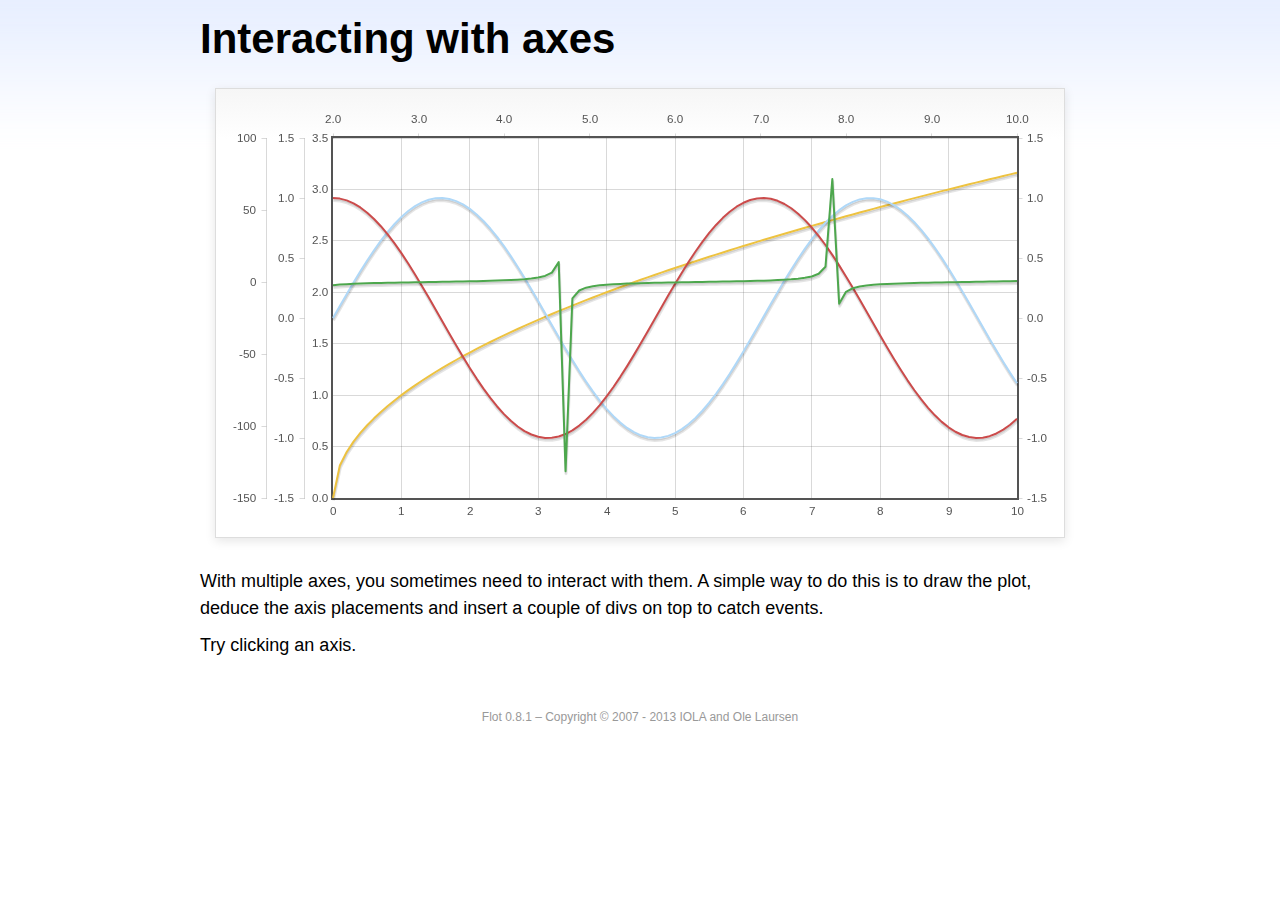
<file: admin/view/javascript/jquery/flot/examples/axes-interacting/index.html>
<!DOCTYPE html PUBLIC "-//W3C//DTD HTML 4.01//EN" "http://www.w3.org/TR/html4/strict.dtd">
<html>
<head>
	<meta http-equiv="Content-Type" content="text/html; charset=utf-8">
	<title>Flot Examples: Interacting with axes</title>
	<link href="../examples.css" rel="stylesheet" type="text/css">
	<!--[if lte IE 8]><script language="javascript" type="text/javascript" src="../../excanvas.min.js"></script><![endif]-->
	<script language="javascript" type="text/javascript" src="../../jquery.js"></script>
	<script language="javascript" type="text/javascript" src="../../jquery.flot.js"></script>
	<script type="text/javascript">

	$(function() {

		function generate(start, end, fn) {
			var res = [];
			for (var i = 0; i <= 100; ++i) {
				var x = start + i / 100 * (end - start);
				res.push([x, fn(x)]);
			}
			return res;
		}

		var data = [
			{ data: generate(0, 10, function (x) { return Math.sqrt(x);}), xaxis: 1, yaxis:1 },
			{ data: generate(0, 10, function (x) { return Math.sin(x);}), xaxis: 1, yaxis:2 },
			{ data: generate(0, 10, function (x) { return Math.cos(x);}), xaxis: 1, yaxis:3 },
			{ data: generate(2, 10, function (x) { return Math.tan(x);}), xaxis: 2, yaxis: 4 }
		];

		var plot = $.plot("#placeholder", data, {
			xaxes: [
				{ position: 'bottom' },
				{ position: 'top'}
			],
			yaxes: [
				{ position: 'left' },
				{ position: 'left' },
				{ position: 'right' },
				{ position: 'left' }
			]
		});

		// Create a div for each axis

		$.each(plot.getAxes(), function (i, axis) {
			if (!axis.show)
				return;

			var box = axis.box;

			$("<div class='axisTarget' style='position:absolute; left:" + box.left + "px; top:" + box.top + "px; width:" + box.width +  "px; height:" + box.height + "px'></div>")
				.data("axis.direction", axis.direction)
				.data("axis.n", axis.n)
				.css({ backgroundColor: "#f00", opacity: 0, cursor: "pointer" })
				.appendTo(plot.getPlaceholder())
				.hover(
					function () { $(this).css({ opacity: 0.10 }) },
					function () { $(this).css({ opacity: 0 }) }
				)
				.click(function () {
					$("#click").text("You clicked the " + axis.direction + axis.n + "axis!")
				});
		});

		// Add the Flot version string to the footer

		$("#footer").prepend("Flot " + $.plot.version + " &ndash; ");
	});

	</script>
</head>
<body>

	<div id="header">
		<h2>Interacting with axes</h2>
	</div>

	<div id="content">

		<div class="demo-container">
			<div id="placeholder" class="demo-placeholder"></div>
		</div>

		<p>With multiple axes, you sometimes need to interact with them. A simple way to do this is to draw the plot, deduce the axis placements and insert a couple of divs on top to catch events.</p>

		<p>Try clicking an axis.</p>

		<p id="click"></p>

	</div>

	<div id="footer">
		Copyright &copy; 2007 - 2013 IOLA and Ole Laursen
	</div>

</body>
</html>
</file>
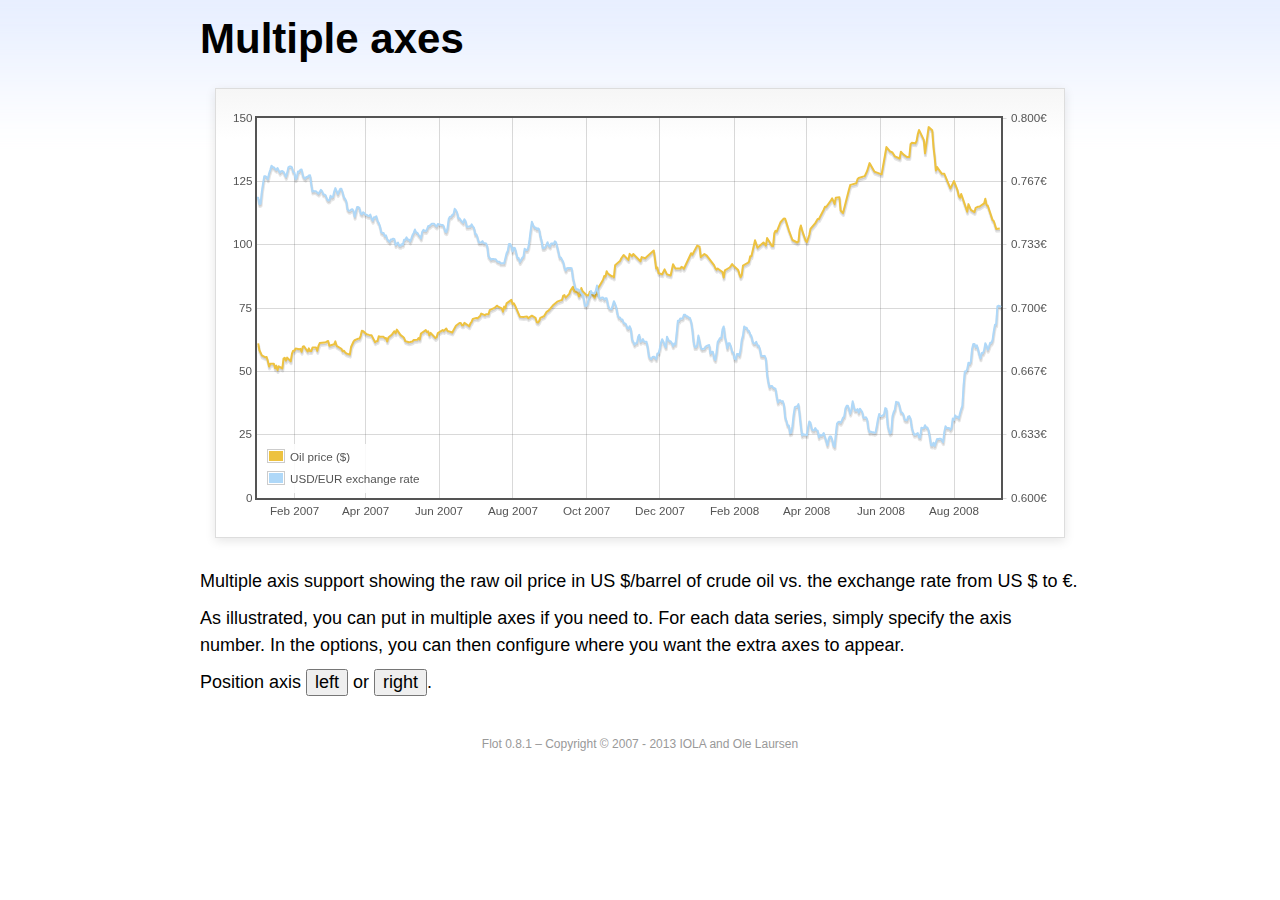
<file: admin/view/javascript/jquery/flot/examples/axes-multiple/index.html>
<!DOCTYPE html PUBLIC "-//W3C//DTD HTML 4.01//EN" "http://www.w3.org/TR/html4/strict.dtd">
<html>
<head>
	<meta http-equiv="Content-Type" content="text/html; charset=utf-8">
	<title>Flot Examples: Multiple Axes</title>
	<link href="../examples.css" rel="stylesheet" type="text/css">
	<!--[if lte IE 8]><script language="javascript" type="text/javascript" src="../../excanvas.min.js"></script><![endif]-->
	<script language="javascript" type="text/javascript" src="../../jquery.js"></script>
	<script language="javascript" type="text/javascript" src="../../jquery.flot.js"></script>
	<script language="javascript" type="text/javascript" src="../../jquery.flot.time.js"></script>
	<script type="text/javascript">

	$(function() {

		var oilprices = [[1167692400000,61.05], [1167778800000,58.32], [1167865200000,57.35], [1167951600000,56.31], [1168210800000,55.55], [1168297200000,55.64], [1168383600000,54.02], [1168470000000,51.88], [1168556400000,52.99], [1168815600000,52.99], [1168902000000,51.21], [1168988400000,52.24], [1169074800000,50.48], [1169161200000,51.99], [1169420400000,51.13], [1169506800000,55.04], [1169593200000,55.37], [1169679600000,54.23], [1169766000000,55.42], [1170025200000,54.01], [1170111600000,56.97], [1170198000000,58.14], [1170284400000,58.14], [1170370800000,59.02], [1170630000000,58.74], [1170716400000,58.88], [1170802800000,57.71], [1170889200000,59.71], [1170975600000,59.89], [1171234800000,57.81], [1171321200000,59.06], [1171407600000,58.00], [1171494000000,57.99], [1171580400000,59.39], [1171839600000,59.39], [1171926000000,58.07], [1172012400000,60.07], [1172098800000,61.14], [1172444400000,61.39], [1172530800000,61.46], [1172617200000,61.79], [1172703600000,62.00], [1172790000000,60.07], [1173135600000,60.69], [1173222000000,61.82], [1173308400000,60.05], [1173654000000,58.91], [1173740400000,57.93], [1173826800000,58.16], [1173913200000,57.55], [1173999600000,57.11], [1174258800000,56.59], [1174345200000,59.61], [1174518000000,61.69], [1174604400000,62.28], [1174860000000,62.91], [1174946400000,62.93], [1175032800000,64.03], [1175119200000,66.03], [1175205600000,65.87], [1175464800000,64.64], [1175637600000,64.38], [1175724000000,64.28], [1175810400000,64.28], [1176069600000,61.51], [1176156000000,61.89], [1176242400000,62.01], [1176328800000,63.85], [1176415200000,63.63], [1176674400000,63.61], [1176760800000,63.10], [1176847200000,63.13], [1176933600000,61.83], [1177020000000,63.38], [1177279200000,64.58], [1177452000000,65.84], [1177538400000,65.06], [1177624800000,66.46], [1177884000000,64.40], [1178056800000,63.68], [1178143200000,63.19], [1178229600000,61.93], [1178488800000,61.47], [1178575200000,61.55], [1178748000000,61.81], [1178834400000,62.37], [1179093600000,62.46], [1179180000000,63.17], [1179266400000,62.55], [1179352800000,64.94], [1179698400000,66.27], [1179784800000,65.50], [1179871200000,65.77], [1179957600000,64.18], [1180044000000,65.20], [1180389600000,63.15], [1180476000000,63.49], [1180562400000,65.08], [1180908000000,66.30], [1180994400000,65.96], [1181167200000,66.93], [1181253600000,65.98], [1181599200000,65.35], [1181685600000,66.26], [1181858400000,68.00], [1182117600000,69.09], [1182204000000,69.10], [1182290400000,68.19], [1182376800000,68.19], [1182463200000,69.14], [1182722400000,68.19], [1182808800000,67.77], [1182895200000,68.97], [1182981600000,69.57], [1183068000000,70.68], [1183327200000,71.09], [1183413600000,70.92], [1183586400000,71.81], [1183672800000,72.81], [1183932000000,72.19], [1184018400000,72.56], [1184191200000,72.50], [1184277600000,74.15], [1184623200000,75.05], [1184796000000,75.92], [1184882400000,75.57], [1185141600000,74.89], [1185228000000,73.56], [1185314400000,75.57], [1185400800000,74.95], [1185487200000,76.83], [1185832800000,78.21], [1185919200000,76.53], [1186005600000,76.86], [1186092000000,76.00], [1186437600000,71.59], [1186696800000,71.47], [1186956000000,71.62], [1187042400000,71.00], [1187301600000,71.98], [1187560800000,71.12], [1187647200000,69.47], [1187733600000,69.26], [1187820000000,69.83], [1187906400000,71.09], [1188165600000,71.73], [1188338400000,73.36], [1188511200000,74.04], [1188856800000,76.30], [1189116000000,77.49], [1189461600000,78.23], [1189548000000,79.91], [1189634400000,80.09], [1189720800000,79.10], [1189980000000,80.57], [1190066400000,81.93], [1190239200000,83.32], [1190325600000,81.62], [1190584800000,80.95], [1190671200000,79.53], [1190757600000,80.30], [1190844000000,82.88], [1190930400000,81.66], [1191189600000,80.24], [1191276000000,80.05], [1191362400000,79.94], [1191448800000,81.44], [1191535200000,81.22], [1191794400000,79.02], [1191880800000,80.26], [1191967200000,80.30], [1192053600000,83.08], [1192140000000,83.69], [1192399200000,86.13], [1192485600000,87.61], [1192572000000,87.40], [1192658400000,89.47], [1192744800000,88.60], [1193004000000,87.56], [1193090400000,87.56], [1193176800000,87.10], [1193263200000,91.86], [1193612400000,93.53], [1193698800000,94.53], [1193871600000,95.93], [1194217200000,93.98], [1194303600000,96.37], [1194476400000,95.46], [1194562800000,96.32], [1195081200000,93.43], [1195167600000,95.10], [1195426800000,94.64], [1195513200000,95.10], [1196031600000,97.70], [1196118000000,94.42], [1196204400000,90.62], [1196290800000,91.01], [1196377200000,88.71], [1196636400000,88.32], [1196809200000,90.23], [1196982000000,88.28], [1197241200000,87.86], [1197327600000,90.02], [1197414000000,92.25], [1197586800000,90.63], [1197846000000,90.63], [1197932400000,90.49], [1198018800000,91.24], [1198105200000,91.06], [1198191600000,90.49], [1198710000000,96.62], [1198796400000,96.00], [1199142000000,99.62], [1199314800000,99.18], [1199401200000,95.09], [1199660400000,96.33], [1199833200000,95.67], [1200351600000,91.90], [1200438000000,90.84], [1200524400000,90.13], [1200610800000,90.57], [1200956400000,89.21], [1201042800000,86.99], [1201129200000,89.85], [1201474800000,90.99], [1201561200000,91.64], [1201647600000,92.33], [1201734000000,91.75], [1202079600000,90.02], [1202166000000,88.41], [1202252400000,87.14], [1202338800000,88.11], [1202425200000,91.77], [1202770800000,92.78], [1202857200000,93.27], [1202943600000,95.46], [1203030000000,95.46], [1203289200000,101.74], [1203462000000,98.81], [1203894000000,100.88], [1204066800000,99.64], [1204153200000,102.59], [1204239600000,101.84], [1204498800000,99.52], [1204585200000,99.52], [1204671600000,104.52], [1204758000000,105.47], [1204844400000,105.15], [1205103600000,108.75], [1205276400000,109.92], [1205362800000,110.33], [1205449200000,110.21], [1205708400000,105.68], [1205967600000,101.84], [1206313200000,100.86], [1206399600000,101.22], [1206486000000,105.90], [1206572400000,107.58], [1206658800000,105.62], [1206914400000,101.58], [1207000800000,100.98], [1207173600000,103.83], [1207260000000,106.23], [1207605600000,108.50], [1207778400000,110.11], [1207864800000,110.14], [1208210400000,113.79], [1208296800000,114.93], [1208383200000,114.86], [1208728800000,117.48], [1208815200000,118.30], [1208988000000,116.06], [1209074400000,118.52], [1209333600000,118.75], [1209420000000,113.46], [1209592800000,112.52], [1210024800000,121.84], [1210111200000,123.53], [1210197600000,123.69], [1210543200000,124.23], [1210629600000,125.80], [1210716000000,126.29], [1211148000000,127.05], [1211320800000,129.07], [1211493600000,132.19], [1211839200000,128.85], [1212357600000,127.76], [1212703200000,138.54], [1212962400000,136.80], [1213135200000,136.38], [1213308000000,134.86], [1213653600000,134.01], [1213740000000,136.68], [1213912800000,135.65], [1214172000000,134.62], [1214258400000,134.62], [1214344800000,134.62], [1214431200000,139.64], [1214517600000,140.21], [1214776800000,140.00], [1214863200000,140.97], [1214949600000,143.57], [1215036000000,145.29], [1215381600000,141.37], [1215468000000,136.04], [1215727200000,146.40], [1215986400000,145.18], [1216072800000,138.74], [1216159200000,134.60], [1216245600000,129.29], [1216332000000,130.65], [1216677600000,127.95], [1216850400000,127.95], [1217282400000,122.19], [1217455200000,124.08], [1217541600000,125.10], [1217800800000,121.41], [1217887200000,119.17], [1217973600000,118.58], [1218060000000,120.02], [1218405600000,114.45], [1218492000000,113.01], [1218578400000,116.00], [1218751200000,113.77], [1219010400000,112.87], [1219096800000,114.53], [1219269600000,114.98], [1219356000000,114.98], [1219701600000,116.27], [1219788000000,118.15], [1219874400000,115.59], [1219960800000,115.46], [1220306400000,109.71], [1220392800000,109.35], [1220565600000,106.23], [1220824800000,106.34]];

		var exchangerates = [[1167606000000,0.7580], [1167692400000,0.7580], [1167778800000,0.75470], [1167865200000,0.75490], [1167951600000,0.76130], [1168038000000,0.76550], [1168124400000,0.76930], [1168210800000,0.76940], [1168297200000,0.76880], [1168383600000,0.76780], [1168470000000,0.77080], [1168556400000,0.77270], [1168642800000,0.77490], [1168729200000,0.77410], [1168815600000,0.77410], [1168902000000,0.77320], [1168988400000,0.77270], [1169074800000,0.77370], [1169161200000,0.77240], [1169247600000,0.77120], [1169334000000,0.7720], [1169420400000,0.77210], [1169506800000,0.77170], [1169593200000,0.77040], [1169679600000,0.7690], [1169766000000,0.77110], [1169852400000,0.7740], [1169938800000,0.77450], [1170025200000,0.77450], [1170111600000,0.7740], [1170198000000,0.77160], [1170284400000,0.77130], [1170370800000,0.76780], [1170457200000,0.76880], [1170543600000,0.77180], [1170630000000,0.77180], [1170716400000,0.77280], [1170802800000,0.77290], [1170889200000,0.76980], [1170975600000,0.76850], [1171062000000,0.76810], [1171148400000,0.7690], [1171234800000,0.7690], [1171321200000,0.76980], [1171407600000,0.76990], [1171494000000,0.76510], [1171580400000,0.76130], [1171666800000,0.76160], [1171753200000,0.76140], [1171839600000,0.76140], [1171926000000,0.76070], [1172012400000,0.76020], [1172098800000,0.76110], [1172185200000,0.76220], [1172271600000,0.76150], [1172358000000,0.75980], [1172444400000,0.75980], [1172530800000,0.75920], [1172617200000,0.75730], [1172703600000,0.75660], [1172790000000,0.75670], [1172876400000,0.75910], [1172962800000,0.75820], [1173049200000,0.75850], [1173135600000,0.76130], [1173222000000,0.76310], [1173308400000,0.76150], [1173394800000,0.760], [1173481200000,0.76130], [1173567600000,0.76270], [1173654000000,0.76270], [1173740400000,0.76080], [1173826800000,0.75830], [1173913200000,0.75750], [1173999600000,0.75620], [1174086000000,0.7520], [1174172400000,0.75120], [1174258800000,0.75120], [1174345200000,0.75170], [1174431600000,0.7520], [1174518000000,0.75110], [1174604400000,0.7480], [1174690800000,0.75090], [1174777200000,0.75310], [1174860000000,0.75310], [1174946400000,0.75270], [1175032800000,0.74980], [1175119200000,0.74930], [1175205600000,0.75040], [1175292000000,0.750], [1175378400000,0.74910], [1175464800000,0.74910], [1175551200000,0.74850], [1175637600000,0.74840], [1175724000000,0.74920], [1175810400000,0.74710], [1175896800000,0.74590], [1175983200000,0.74770], [1176069600000,0.74770], [1176156000000,0.74830], [1176242400000,0.74580], [1176328800000,0.74480], [1176415200000,0.7430], [1176501600000,0.73990], [1176588000000,0.73950], [1176674400000,0.73950], [1176760800000,0.73780], [1176847200000,0.73820], [1176933600000,0.73620], [1177020000000,0.73550], [1177106400000,0.73480], [1177192800000,0.73610], [1177279200000,0.73610], [1177365600000,0.73650], [1177452000000,0.73620], [1177538400000,0.73310], [1177624800000,0.73390], [1177711200000,0.73440], [1177797600000,0.73270], [1177884000000,0.73270], [1177970400000,0.73360], [1178056800000,0.73330], [1178143200000,0.73590], [1178229600000,0.73590], [1178316000000,0.73720], [1178402400000,0.7360], [1178488800000,0.7360], [1178575200000,0.7350], [1178661600000,0.73650], [1178748000000,0.73840], [1178834400000,0.73950], [1178920800000,0.74130], [1179007200000,0.73970], [1179093600000,0.73960], [1179180000000,0.73850], [1179266400000,0.73780], [1179352800000,0.73660], [1179439200000,0.740], [1179525600000,0.74110], [1179612000000,0.74060], [1179698400000,0.74050], [1179784800000,0.74140], [1179871200000,0.74310], [1179957600000,0.74310], [1180044000000,0.74380], [1180130400000,0.74430], [1180216800000,0.74430], [1180303200000,0.74430], [1180389600000,0.74340], [1180476000000,0.74290], [1180562400000,0.74420], [1180648800000,0.7440], [1180735200000,0.74390], [1180821600000,0.74370], [1180908000000,0.74370], [1180994400000,0.74290], [1181080800000,0.74030], [1181167200000,0.73990], [1181253600000,0.74180], [1181340000000,0.74680], [1181426400000,0.7480], [1181512800000,0.7480], [1181599200000,0.7490], [1181685600000,0.74940], [1181772000000,0.75220], [1181858400000,0.75150], [1181944800000,0.75020], [1182031200000,0.74720], [1182117600000,0.74720], [1182204000000,0.74620], [1182290400000,0.74550], [1182376800000,0.74490], [1182463200000,0.74670], [1182549600000,0.74580], [1182636000000,0.74270], [1182722400000,0.74270], [1182808800000,0.7430], [1182895200000,0.74290], [1182981600000,0.7440], [1183068000000,0.7430], [1183154400000,0.74220], [1183240800000,0.73880], [1183327200000,0.73880], [1183413600000,0.73690], [1183500000000,0.73450], [1183586400000,0.73450], [1183672800000,0.73450], [1183759200000,0.73520], [1183845600000,0.73410], [1183932000000,0.73410], [1184018400000,0.7340], [1184104800000,0.73240], [1184191200000,0.72720], [1184277600000,0.72640], [1184364000000,0.72550], [1184450400000,0.72580], [1184536800000,0.72580], [1184623200000,0.72560], [1184709600000,0.72570], [1184796000000,0.72470], [1184882400000,0.72430], [1184968800000,0.72440], [1185055200000,0.72350], [1185141600000,0.72350], [1185228000000,0.72350], [1185314400000,0.72350], [1185400800000,0.72620], [1185487200000,0.72880], [1185573600000,0.73010], [1185660000000,0.73370], [1185746400000,0.73370], [1185832800000,0.73240], [1185919200000,0.72970], [1186005600000,0.73170], [1186092000000,0.73150], [1186178400000,0.72880], [1186264800000,0.72630], [1186351200000,0.72630], [1186437600000,0.72420], [1186524000000,0.72530], [1186610400000,0.72640], [1186696800000,0.7270], [1186783200000,0.73120], [1186869600000,0.73050], [1186956000000,0.73050], [1187042400000,0.73180], [1187128800000,0.73580], [1187215200000,0.74090], [1187301600000,0.74540], [1187388000000,0.74370], [1187474400000,0.74240], [1187560800000,0.74240], [1187647200000,0.74150], [1187733600000,0.74190], [1187820000000,0.74140], [1187906400000,0.73770], [1187992800000,0.73550], [1188079200000,0.73150], [1188165600000,0.73150], [1188252000000,0.7320], [1188338400000,0.73320], [1188424800000,0.73460], [1188511200000,0.73280], [1188597600000,0.73230], [1188684000000,0.7340], [1188770400000,0.7340], [1188856800000,0.73360], [1188943200000,0.73510], [1189029600000,0.73460], [1189116000000,0.73210], [1189202400000,0.72940], [1189288800000,0.72660], [1189375200000,0.72660], [1189461600000,0.72540], [1189548000000,0.72420], [1189634400000,0.72130], [1189720800000,0.71970], [1189807200000,0.72090], [1189893600000,0.7210], [1189980000000,0.7210], [1190066400000,0.7210], [1190152800000,0.72090], [1190239200000,0.71590], [1190325600000,0.71330], [1190412000000,0.71050], [1190498400000,0.70990], [1190584800000,0.70990], [1190671200000,0.70930], [1190757600000,0.70930], [1190844000000,0.70760], [1190930400000,0.7070], [1191016800000,0.70490], [1191103200000,0.70120], [1191189600000,0.70110], [1191276000000,0.70190], [1191362400000,0.70460], [1191448800000,0.70630], [1191535200000,0.70890], [1191621600000,0.70770], [1191708000000,0.70770], [1191794400000,0.70770], [1191880800000,0.70910], [1191967200000,0.71180], [1192053600000,0.70790], [1192140000000,0.70530], [1192226400000,0.7050], [1192312800000,0.70550], [1192399200000,0.70550], [1192485600000,0.70450], [1192572000000,0.70510], [1192658400000,0.70510], [1192744800000,0.70170], [1192831200000,0.70], [1192917600000,0.69950], [1193004000000,0.69940], [1193090400000,0.70140], [1193176800000,0.70360], [1193263200000,0.70210], [1193349600000,0.70020], [1193436000000,0.69670], [1193522400000,0.6950], [1193612400000,0.6950], [1193698800000,0.69390], [1193785200000,0.6940], [1193871600000,0.69220], [1193958000000,0.69190], [1194044400000,0.69140], [1194130800000,0.68940], [1194217200000,0.68910], [1194303600000,0.69040], [1194390000000,0.6890], [1194476400000,0.68340], [1194562800000,0.68230], [1194649200000,0.68070], [1194735600000,0.68150], [1194822000000,0.68150], [1194908400000,0.68470], [1194994800000,0.68590], [1195081200000,0.68220], [1195167600000,0.68270], [1195254000000,0.68370], [1195340400000,0.68230], [1195426800000,0.68220], [1195513200000,0.68220], [1195599600000,0.67920], [1195686000000,0.67460], [1195772400000,0.67350], [1195858800000,0.67310], [1195945200000,0.67420], [1196031600000,0.67440], [1196118000000,0.67390], [1196204400000,0.67310], [1196290800000,0.67610], [1196377200000,0.67610], [1196463600000,0.67850], [1196550000000,0.68180], [1196636400000,0.68360], [1196722800000,0.68230], [1196809200000,0.68050], [1196895600000,0.67930], [1196982000000,0.68490], [1197068400000,0.68330], [1197154800000,0.68250], [1197241200000,0.68250], [1197327600000,0.68160], [1197414000000,0.67990], [1197500400000,0.68130], [1197586800000,0.68090], [1197673200000,0.68680], [1197759600000,0.69330], [1197846000000,0.69330], [1197932400000,0.69450], [1198018800000,0.69440], [1198105200000,0.69460], [1198191600000,0.69640], [1198278000000,0.69650], [1198364400000,0.69560], [1198450800000,0.69560], [1198537200000,0.6950], [1198623600000,0.69480], [1198710000000,0.69280], [1198796400000,0.68870], [1198882800000,0.68240], [1198969200000,0.67940], [1199055600000,0.67940], [1199142000000,0.68030], [1199228400000,0.68550], [1199314800000,0.68240], [1199401200000,0.67910], [1199487600000,0.67830], [1199574000000,0.67850], [1199660400000,0.67850], [1199746800000,0.67970], [1199833200000,0.680], [1199919600000,0.68030], [1200006000000,0.68050], [1200092400000,0.6760], [1200178800000,0.6770], [1200265200000,0.6770], [1200351600000,0.67360], [1200438000000,0.67260], [1200524400000,0.67640], [1200610800000,0.68210], [1200697200000,0.68310], [1200783600000,0.68420], [1200870000000,0.68420], [1200956400000,0.68870], [1201042800000,0.69030], [1201129200000,0.68480], [1201215600000,0.68240], [1201302000000,0.67880], [1201388400000,0.68140], [1201474800000,0.68140], [1201561200000,0.67970], [1201647600000,0.67690], [1201734000000,0.67650], [1201820400000,0.67330], [1201906800000,0.67290], [1201993200000,0.67580], [1202079600000,0.67580], [1202166000000,0.6750], [1202252400000,0.6780], [1202338800000,0.68330], [1202425200000,0.68560], [1202511600000,0.69030], [1202598000000,0.68960], [1202684400000,0.68960], [1202770800000,0.68820], [1202857200000,0.68790], [1202943600000,0.68620], [1203030000000,0.68520], [1203116400000,0.68230], [1203202800000,0.68130], [1203289200000,0.68130], [1203375600000,0.68220], [1203462000000,0.68020], [1203548400000,0.68020], [1203634800000,0.67840], [1203721200000,0.67480], [1203807600000,0.67470], [1203894000000,0.67470], [1203980400000,0.67480], [1204066800000,0.67330], [1204153200000,0.6650], [1204239600000,0.66110], [1204326000000,0.65830], [1204412400000,0.6590], [1204498800000,0.6590], [1204585200000,0.65810], [1204671600000,0.65780], [1204758000000,0.65740], [1204844400000,0.65320], [1204930800000,0.65020], [1205017200000,0.65140], [1205103600000,0.65140], [1205190000000,0.65070], [1205276400000,0.6510], [1205362800000,0.64890], [1205449200000,0.64240], [1205535600000,0.64060], [1205622000000,0.63820], [1205708400000,0.63820], [1205794800000,0.63410], [1205881200000,0.63440], [1205967600000,0.63780], [1206054000000,0.64390], [1206140400000,0.64780], [1206226800000,0.64810], [1206313200000,0.64810], [1206399600000,0.64940], [1206486000000,0.64380], [1206572400000,0.63770], [1206658800000,0.63290], [1206745200000,0.63360], [1206831600000,0.63330], [1206914400000,0.63330], [1207000800000,0.6330], [1207087200000,0.63710], [1207173600000,0.64030], [1207260000000,0.63960], [1207346400000,0.63640], [1207432800000,0.63560], [1207519200000,0.63560], [1207605600000,0.63680], [1207692000000,0.63570], [1207778400000,0.63540], [1207864800000,0.6320], [1207951200000,0.63320], [1208037600000,0.63280], [1208124000000,0.63310], [1208210400000,0.63420], [1208296800000,0.63210], [1208383200000,0.63020], [1208469600000,0.62780], [1208556000000,0.63080], [1208642400000,0.63240], [1208728800000,0.63240], [1208815200000,0.63070], [1208901600000,0.62770], [1208988000000,0.62690], [1209074400000,0.63350], [1209160800000,0.63920], [1209247200000,0.640], [1209333600000,0.64010], [1209420000000,0.63960], [1209506400000,0.64070], [1209592800000,0.64230], [1209679200000,0.64290], [1209765600000,0.64720], [1209852000000,0.64850], [1209938400000,0.64860], [1210024800000,0.64670], [1210111200000,0.64440], [1210197600000,0.64670], [1210284000000,0.65090], [1210370400000,0.64780], [1210456800000,0.64610], [1210543200000,0.64610], [1210629600000,0.64680], [1210716000000,0.64490], [1210802400000,0.6470], [1210888800000,0.64610], [1210975200000,0.64520], [1211061600000,0.64220], [1211148000000,0.64220], [1211234400000,0.64250], [1211320800000,0.64140], [1211407200000,0.63660], [1211493600000,0.63460], [1211580000000,0.6350], [1211666400000,0.63460], [1211752800000,0.63460], [1211839200000,0.63430], [1211925600000,0.63460], [1212012000000,0.63790], [1212098400000,0.64160], [1212184800000,0.64420], [1212271200000,0.64310], [1212357600000,0.64310], [1212444000000,0.64350], [1212530400000,0.6440], [1212616800000,0.64730], [1212703200000,0.64690], [1212789600000,0.63860], [1212876000000,0.63560], [1212962400000,0.6340], [1213048800000,0.63460], [1213135200000,0.6430], [1213221600000,0.64520], [1213308000000,0.64670], [1213394400000,0.65060], [1213480800000,0.65040], [1213567200000,0.65030], [1213653600000,0.64810], [1213740000000,0.64510], [1213826400000,0.6450], [1213912800000,0.64410], [1213999200000,0.64140], [1214085600000,0.64090], [1214172000000,0.64090], [1214258400000,0.64280], [1214344800000,0.64310], [1214431200000,0.64180], [1214517600000,0.63710], [1214604000000,0.63490], [1214690400000,0.63330], [1214776800000,0.63340], [1214863200000,0.63380], [1214949600000,0.63420], [1215036000000,0.6320], [1215122400000,0.63180], [1215208800000,0.6370], [1215295200000,0.63680], [1215381600000,0.63680], [1215468000000,0.63830], [1215554400000,0.63710], [1215640800000,0.63710], [1215727200000,0.63550], [1215813600000,0.6320], [1215900000000,0.62770], [1215986400000,0.62760], [1216072800000,0.62910], [1216159200000,0.62740], [1216245600000,0.62930], [1216332000000,0.63110], [1216418400000,0.6310], [1216504800000,0.63120], [1216591200000,0.63120], [1216677600000,0.63040], [1216764000000,0.62940], [1216850400000,0.63480], [1216936800000,0.63780], [1217023200000,0.63680], [1217109600000,0.63680], [1217196000000,0.63680], [1217282400000,0.6360], [1217368800000,0.6370], [1217455200000,0.64180], [1217541600000,0.64110], [1217628000000,0.64350], [1217714400000,0.64270], [1217800800000,0.64270], [1217887200000,0.64190], [1217973600000,0.64460], [1218060000000,0.64680], [1218146400000,0.64870], [1218232800000,0.65940], [1218319200000,0.66660], [1218405600000,0.66660], [1218492000000,0.66780], [1218578400000,0.67120], [1218664800000,0.67050], [1218751200000,0.67180], [1218837600000,0.67840], [1218924000000,0.68110], [1219010400000,0.68110], [1219096800000,0.67940], [1219183200000,0.68040], [1219269600000,0.67810], [1219356000000,0.67560], [1219442400000,0.67350], [1219528800000,0.67630], [1219615200000,0.67620], [1219701600000,0.67770], [1219788000000,0.68150], [1219874400000,0.68020], [1219960800000,0.6780], [1220047200000,0.67960], [1220133600000,0.68170], [1220220000000,0.68170], [1220306400000,0.68320], [1220392800000,0.68770], [1220479200000,0.69120], [1220565600000,0.69140], [1220652000000,0.70090], [1220738400000,0.70120], [1220824800000,0.7010], [1220911200000,0.70050]];

		function euroFormatter(v, axis) {
			return v.toFixed(axis.tickDecimals) + "€";
		}

		function doPlot(position) {
			$.plot("#placeholder", [
				{ data: oilprices, label: "Oil price ($)" },
				{ data: exchangerates, label: "USD/EUR exchange rate", yaxis: 2 }
			], {
				xaxes: [ { mode: "time" } ],
				yaxes: [ { min: 0 }, {
					// align if we are to the right
					alignTicksWithAxis: position == "right" ? 1 : null,
					position: position,
					tickFormatter: euroFormatter
				} ],
				legend: { position: "sw" }
			});
		}

		doPlot("right");

		$("button").click(function () {
			doPlot($(this).text());
		});

		// Add the Flot version string to the footer

		$("#footer").prepend("Flot " + $.plot.version + " &ndash; ");
	});

	</script>
</head>
<body>

	<div id="header">
		<h2>Multiple axes</h2>
	</div>

	<div id="content">

		<div class="demo-container">
			<div id="placeholder" class="demo-placeholder"></div>
		</div>

		<p>Multiple axis support showing the raw oil price in US $/barrel of crude oil vs. the exchange rate from US $ to €.</p>

		<p>As illustrated, you can put in multiple axes if you need to. For each data series, simply specify the axis number. In the options, you can then configure where you want the extra axes to appear.</p>

		<p>Position axis <button>left</button> or <button>right</button>.</p>

	</div>

	<div id="footer">
		Copyright &copy; 2007 - 2013 IOLA and Ole Laursen
	</div>

</body>
</html>
</file>
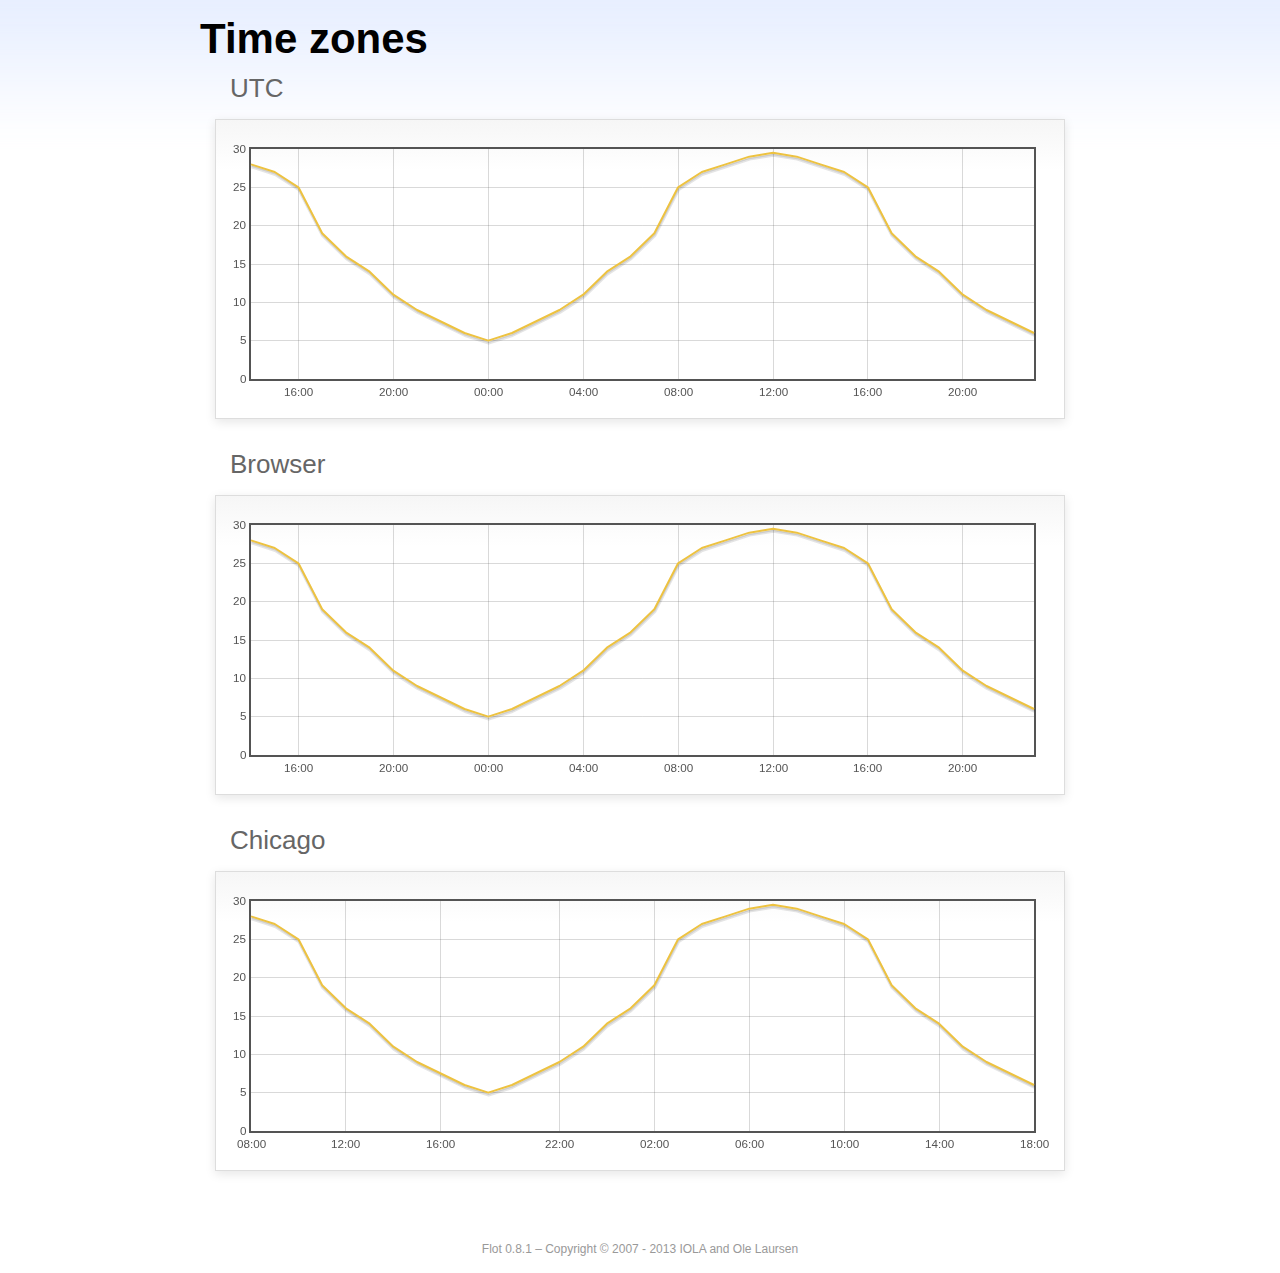
<file: admin/view/javascript/jquery/flot/examples/axes-time-zones/index.html>
<!DOCTYPE html PUBLIC "-//W3C//DTD HTML 4.01//EN" "http://www.w3.org/TR/html4/strict.dtd">
<html>
<head>
	<meta http-equiv="Content-Type" content="text/html; charset=utf-8">
	<title>Flot Examples: Time zones</title>
	<link href="../examples.css" rel="stylesheet" type="text/css">
	<!--[if lte IE 8]><script language="javascript" type="text/javascript" src="../../excanvas.min.js"></script><![endif]-->
	<script language="javascript" type="text/javascript" src="../../jquery.js"></script>
	<script language="javascript" type="text/javascript" src="../../jquery.flot.js"></script>
	<script language="javascript" type="text/javascript" src="../../jquery.flot.time.js"></script>
	<script language="javascript" type="text/javascript" src="date.js"></script>
	<script type="text/javascript">

	$(function() {

		timezoneJS.timezone.zoneFileBasePath = "tz";
		timezoneJS.timezone.defaultZoneFile = [];
		timezoneJS.timezone.init({async: false});

		var d = [
			[Date.UTC(2011, 2, 12, 14, 0, 0), 28],
			[Date.UTC(2011, 2, 12, 15, 0, 0), 27],
			[Date.UTC(2011, 2, 12, 16, 0, 0), 25],
			[Date.UTC(2011, 2, 12, 17, 0, 0), 19],
			[Date.UTC(2011, 2, 12, 18, 0, 0), 16],
			[Date.UTC(2011, 2, 12, 19, 0, 0), 14],
			[Date.UTC(2011, 2, 12, 20, 0, 0), 11],
			[Date.UTC(2011, 2, 12, 21, 0, 0), 9],
			[Date.UTC(2011, 2, 12, 22, 0, 0), 7.5],
			[Date.UTC(2011, 2, 12, 23, 0, 0), 6],
			[Date.UTC(2011, 2, 13, 0, 0, 0), 5],
			[Date.UTC(2011, 2, 13, 1, 0, 0), 6],
			[Date.UTC(2011, 2, 13, 2, 0, 0), 7.5],
			[Date.UTC(2011, 2, 13, 3, 0, 0), 9],
			[Date.UTC(2011, 2, 13, 4, 0, 0), 11],
			[Date.UTC(2011, 2, 13, 5, 0, 0), 14],
			[Date.UTC(2011, 2, 13, 6, 0, 0), 16],
			[Date.UTC(2011, 2, 13, 7, 0, 0), 19],
			[Date.UTC(2011, 2, 13, 8, 0, 0), 25],
			[Date.UTC(2011, 2, 13, 9, 0, 0), 27],
			[Date.UTC(2011, 2, 13, 10, 0, 0), 28],
			[Date.UTC(2011, 2, 13, 11, 0, 0), 29],
			[Date.UTC(2011, 2, 13, 12, 0, 0), 29.5],
			[Date.UTC(2011, 2, 13, 13, 0, 0), 29],
			[Date.UTC(2011, 2, 13, 14, 0, 0), 28],
			[Date.UTC(2011, 2, 13, 15, 0, 0), 27],
			[Date.UTC(2011, 2, 13, 16, 0, 0), 25],
			[Date.UTC(2011, 2, 13, 17, 0, 0), 19],
			[Date.UTC(2011, 2, 13, 18, 0, 0), 16],
			[Date.UTC(2011, 2, 13, 19, 0, 0), 14],
			[Date.UTC(2011, 2, 13, 20, 0, 0), 11],
			[Date.UTC(2011, 2, 13, 21, 0, 0), 9],
			[Date.UTC(2011, 2, 13, 22, 0, 0), 7.5],
			[Date.UTC(2011, 2, 13, 23, 0, 0), 6]
		];

		var plot = $.plot("#placeholderUTC", [d], {
			xaxis: {
				mode: "time"
			}
		});

		var plot = $.plot("#placeholderLocal", [d], {
			xaxis: {
				mode: "time",
				timezone: "browser"
			}
		});

		var plot = $.plot("#placeholderChicago", [d], {
			xaxis: {
				mode: "time",
				timezone: "America/Chicago"
			}
		});

		// Add the Flot version string to the footer

		$("#footer").prepend("Flot " + $.plot.version + " &ndash; ");
	});

	</script>
</head>
<body>

	<div id="header">
		<h2>Time zones</h2>
	</div>

	<div id="content">

		<h3>UTC</h3>
		<div class="demo-container" style="height: 300px;">
			<div id="placeholderUTC" class="demo-placeholder"></div>
		</div>

		<h3>Browser</h3>
		<div class="demo-container" style="height: 300px;">
			<div id="placeholderLocal" class="demo-placeholder"></div>
		</div>

		<h3>Chicago</h3>
		<div class="demo-container" style="height: 300px;">
			<div id="placeholderChicago" class="demo-placeholder"></div>
		</div>

	</div>

	<div id="footer">
		Copyright &copy; 2007 - 2013 IOLA and Ole Laursen
	</div>

</body>
</html>
</file>
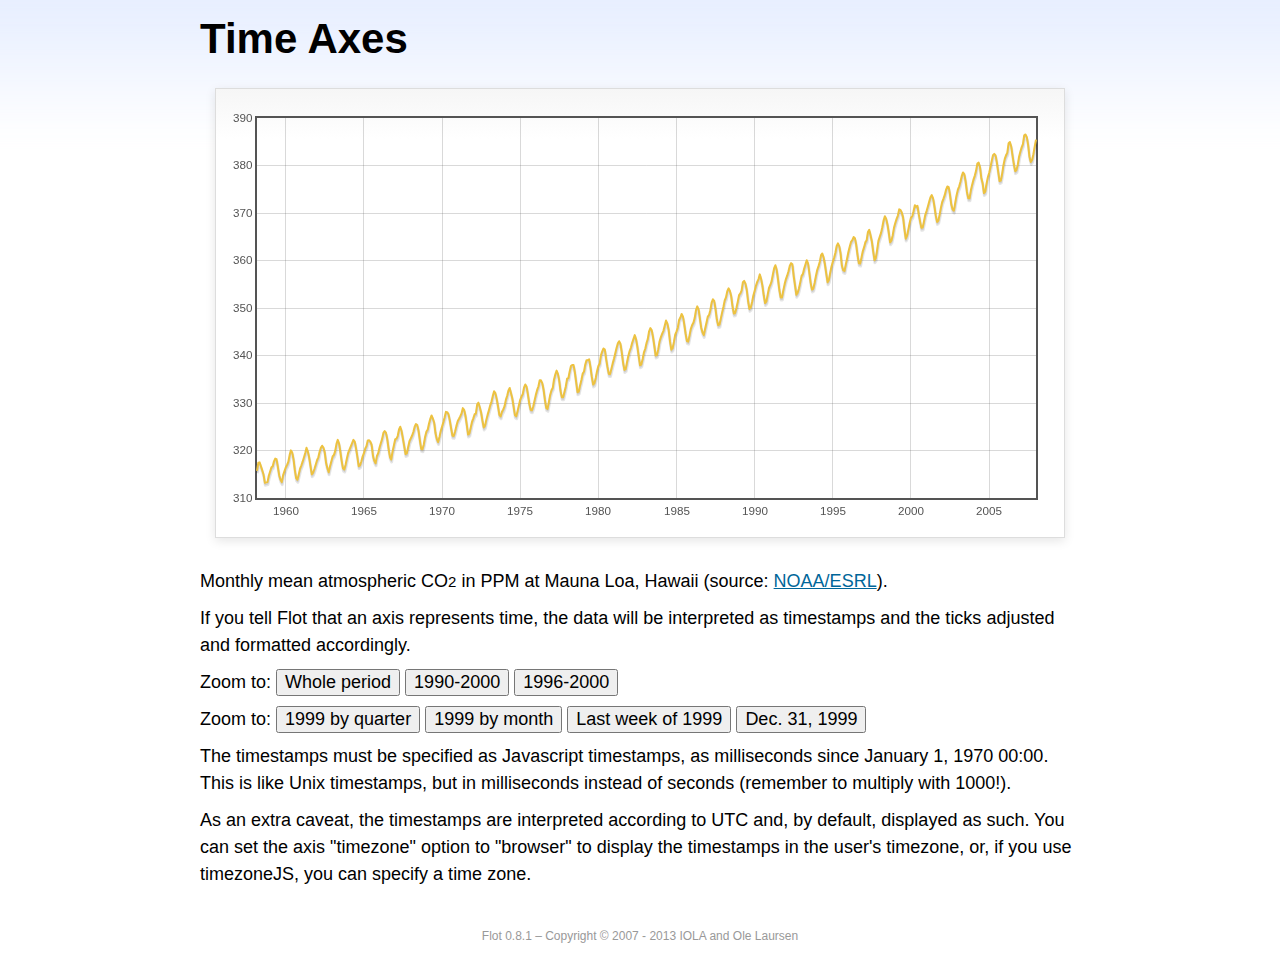
<file: admin/view/javascript/jquery/flot/examples/axes-time/index.html>
<!DOCTYPE html PUBLIC "-//W3C//DTD HTML 4.01//EN" "http://www.w3.org/TR/html4/strict.dtd">
<html>
<head>
	<meta http-equiv="Content-Type" content="text/html; charset=utf-8">
	<title>Flot Examples: Time Axes</title>
	<link href="../examples.css" rel="stylesheet" type="text/css">
	<!--[if lte IE 8]><script language="javascript" type="text/javascript" src="../../excanvas.min.js"></script><![endif]-->
	<script language="javascript" type="text/javascript" src="../../jquery.js"></script>
	<script language="javascript" type="text/javascript" src="../../jquery.flot.js"></script>
	<script language="javascript" type="text/javascript" src="../../jquery.flot.time.js"></script>
	<script type="text/javascript">

	$(function() {

		var d = [[-373597200000, 315.71], [-370918800000, 317.45], [-368326800000, 317.50], [-363056400000, 315.86], [-360378000000, 314.93], [-357699600000, 313.19], [-352429200000, 313.34], [-349837200000, 314.67], [-347158800000, 315.58], [-344480400000, 316.47], [-342061200000, 316.65], [-339382800000, 317.71], [-336790800000, 318.29], [-334112400000, 318.16], [-331520400000, 316.55], [-328842000000, 314.80], [-326163600000, 313.84], [-323571600000, 313.34], [-320893200000, 314.81], [-318301200000, 315.59], [-315622800000, 316.43], [-312944400000, 316.97], [-310438800000, 317.58], [-307760400000, 319.03], [-305168400000, 320.03], [-302490000000, 319.59], [-299898000000, 318.18], [-297219600000, 315.91], [-294541200000, 314.16], [-291949200000, 313.83], [-289270800000, 315.00], [-286678800000, 316.19], [-284000400000, 316.89], [-281322000000, 317.70], [-278902800000, 318.54], [-276224400000, 319.48], [-273632400000, 320.58], [-270954000000, 319.78], [-268362000000, 318.58], [-265683600000, 316.79], [-263005200000, 314.99], [-260413200000, 315.31], [-257734800000, 316.10], [-255142800000, 317.01], [-252464400000, 317.94], [-249786000000, 318.56], [-247366800000, 319.69], [-244688400000, 320.58], [-242096400000, 321.01], [-239418000000, 320.61], [-236826000000, 319.61], [-234147600000, 317.40], [-231469200000, 316.26], [-228877200000, 315.42], [-226198800000, 316.69], [-223606800000, 317.69], [-220928400000, 318.74], [-218250000000, 319.08], [-215830800000, 319.86], [-213152400000, 321.39], [-210560400000, 322.24], [-207882000000, 321.47], [-205290000000, 319.74], [-202611600000, 317.77], [-199933200000, 316.21], [-197341200000, 315.99], [-194662800000, 317.07], [-192070800000, 318.36], [-189392400000, 319.57], [-178938000000, 322.23], [-176259600000, 321.89], [-173667600000, 320.44], [-170989200000, 318.70], [-168310800000, 316.70], [-165718800000, 316.87], [-163040400000, 317.68], [-160448400000, 318.71], [-157770000000, 319.44], [-155091600000, 320.44], [-152672400000, 320.89], [-149994000000, 322.13], [-147402000000, 322.16], [-144723600000, 321.87], [-142131600000, 321.21], [-139453200000, 318.87], [-136774800000, 317.81], [-134182800000, 317.30], [-131504400000, 318.87], [-128912400000, 319.42], [-126234000000, 320.62], [-123555600000, 321.59], [-121136400000, 322.39], [-118458000000, 323.70], [-115866000000, 324.07], [-113187600000, 323.75], [-110595600000, 322.40], [-107917200000, 320.37], [-105238800000, 318.64], [-102646800000, 318.10], [-99968400000, 319.79], [-97376400000, 321.03], [-94698000000, 322.33], [-92019600000, 322.50], [-89600400000, 323.04], [-86922000000, 324.42], [-84330000000, 325.00], [-81651600000, 324.09], [-79059600000, 322.55], [-76381200000, 320.92], [-73702800000, 319.26], [-71110800000, 319.39], [-68432400000, 320.72], [-65840400000, 321.96], [-63162000000, 322.57], [-60483600000, 323.15], [-57978000000, 323.89], [-55299600000, 325.02], [-52707600000, 325.57], [-50029200000, 325.36], [-47437200000, 324.14], [-44758800000, 322.11], [-42080400000, 320.33], [-39488400000, 320.25], [-36810000000, 321.32], [-34218000000, 322.90], [-31539600000, 324.00], [-28861200000, 324.42], [-26442000000, 325.64], [-23763600000, 326.66], [-21171600000, 327.38], [-18493200000, 326.70], [-15901200000, 325.89], [-13222800000, 323.67], [-10544400000, 322.38], [-7952400000, 321.78], [-5274000000, 322.85], [-2682000000, 324.12], [-3600000, 325.06], [2674800000, 325.98], [5094000000, 326.93], [7772400000, 328.13], [10364400000, 328.07], [13042800000, 327.66], [15634800000, 326.35], [18313200000, 324.69], [20991600000, 323.10], [23583600000, 323.07], [26262000000, 324.01], [28854000000, 325.13], [31532400000, 326.17], [34210800000, 326.68], [36630000000, 327.18], [39308400000, 327.78], [41900400000, 328.92], [44578800000, 328.57], [47170800000, 327.37], [49849200000, 325.43], [52527600000, 323.36], [55119600000, 323.56], [57798000000, 324.80], [60390000000, 326.01], [63068400000, 326.77], [65746800000, 327.63], [68252400000, 327.75], [70930800000, 329.72], [73522800000, 330.07], [76201200000, 329.09], [78793200000, 328.05], [81471600000, 326.32], [84150000000, 324.84], [86742000000, 325.20], [89420400000, 326.50], [92012400000, 327.55], [94690800000, 328.54], [97369200000, 329.56], [99788400000, 330.30], [102466800000, 331.50], [105058800000, 332.48], [107737200000, 332.07], [110329200000, 330.87], [113007600000, 329.31], [115686000000, 327.51], [118278000000, 327.18], [120956400000, 328.16], [123548400000, 328.64], [126226800000, 329.35], [128905200000, 330.71], [131324400000, 331.48], [134002800000, 332.65], [136594800000, 333.16], [139273200000, 332.06], [141865200000, 330.99], [144543600000, 329.17], [147222000000, 327.41], [149814000000, 327.20], [152492400000, 328.33], [155084400000, 329.50], [157762800000, 330.68], [160441200000, 331.41], [162860400000, 331.85], [165538800000, 333.29], [168130800000, 333.91], [170809200000, 333.40], [173401200000, 331.78], [176079600000, 329.88], [178758000000, 328.57], [181350000000, 328.46], [184028400000, 329.26], [189298800000, 331.71], [191977200000, 332.76], [194482800000, 333.48], [197161200000, 334.78], [199753200000, 334.78], [202431600000, 334.17], [205023600000, 332.78], [207702000000, 330.64], [210380400000, 328.95], [212972400000, 328.77], [215650800000, 330.23], [218242800000, 331.69], [220921200000, 332.70], [223599600000, 333.24], [226018800000, 334.96], [228697200000, 336.04], [231289200000, 336.82], [233967600000, 336.13], [236559600000, 334.73], [239238000000, 332.52], [241916400000, 331.19], [244508400000, 331.19], [247186800000, 332.35], [249778800000, 333.47], [252457200000, 335.11], [255135600000, 335.26], [257554800000, 336.60], [260233200000, 337.77], [262825200000, 338.00], [265503600000, 337.99], [268095600000, 336.48], [270774000000, 334.37], [273452400000, 332.27], [276044400000, 332.41], [278722800000, 333.76], [281314800000, 334.83], [283993200000, 336.21], [286671600000, 336.64], [289090800000, 338.12], [291769200000, 339.02], [294361200000, 339.02], [297039600000, 339.20], [299631600000, 337.58], [302310000000, 335.55], [304988400000, 333.89], [307580400000, 334.14], [310258800000, 335.26], [312850800000, 336.71], [315529200000, 337.81], [318207600000, 338.29], [320713200000, 340.04], [323391600000, 340.86], [325980000000, 341.47], [328658400000, 341.26], [331250400000, 339.29], [333928800000, 337.60], [336607200000, 336.12], [339202800000, 336.08], [341881200000, 337.22], [344473200000, 338.34], [347151600000, 339.36], [349830000000, 340.51], [352249200000, 341.57], [354924000000, 342.56], [357516000000, 343.01], [360194400000, 342.47], [362786400000, 340.71], [365464800000, 338.52], [368143200000, 336.96], [370738800000, 337.13], [373417200000, 338.58], [376009200000, 339.89], [378687600000, 340.93], [381366000000, 341.69], [383785200000, 342.69], [389052000000, 344.30], [391730400000, 343.43], [394322400000, 341.88], [397000800000, 339.89], [399679200000, 337.95], [402274800000, 338.10], [404953200000, 339.27], [407545200000, 340.67], [410223600000, 341.42], [412902000000, 342.68], [415321200000, 343.46], [417996000000, 345.10], [420588000000, 345.76], [423266400000, 345.36], [425858400000, 343.91], [428536800000, 342.05], [431215200000, 340.00], [433810800000, 340.12], [436489200000, 341.33], [439081200000, 342.94], [441759600000, 343.87], [444438000000, 344.60], [446943600000, 345.20], [452210400000, 347.36], [454888800000, 346.74], [457480800000, 345.41], [460159200000, 343.01], [462837600000, 341.23], [465433200000, 341.52], [468111600000, 342.86], [470703600000, 344.41], [473382000000, 345.09], [476060400000, 345.89], [478479600000, 347.49], [481154400000, 348.00], [483746400000, 348.75], [486424800000, 348.19], [489016800000, 346.54], [491695200000, 344.63], [494373600000, 343.03], [496969200000, 342.92], [499647600000, 344.24], [502239600000, 345.62], [504918000000, 346.43], [507596400000, 346.94], [510015600000, 347.88], [512690400000, 349.57], [515282400000, 350.35], [517960800000, 349.72], [520552800000, 347.78], [523231200000, 345.86], [525909600000, 344.84], [528505200000, 344.32], [531183600000, 345.67], [533775600000, 346.88], [536454000000, 348.19], [539132400000, 348.55], [541551600000, 349.52], [544226400000, 351.12], [546818400000, 351.84], [549496800000, 351.49], [552088800000, 349.82], [554767200000, 347.63], [557445600000, 346.38], [560041200000, 346.49], [562719600000, 347.75], [565311600000, 349.03], [567990000000, 350.20], [570668400000, 351.61], [573174000000, 352.22], [575848800000, 353.53], [578440800000, 354.14], [581119200000, 353.62], [583711200000, 352.53], [586389600000, 350.41], [589068000000, 348.84], [591663600000, 348.94], [594342000000, 350.04], [596934000000, 351.29], [599612400000, 352.72], [602290800000, 353.10], [604710000000, 353.65], [607384800000, 355.43], [609976800000, 355.70], [612655200000, 355.11], [615247200000, 353.79], [617925600000, 351.42], [620604000000, 349.81], [623199600000, 350.11], [625878000000, 351.26], [628470000000, 352.63], [631148400000, 353.64], [633826800000, 354.72], [636246000000, 355.49], [638920800000, 356.09], [641512800000, 357.08], [644191200000, 356.11], [646783200000, 354.70], [649461600000, 352.68], [652140000000, 351.05], [654735600000, 351.36], [657414000000, 352.81], [660006000000, 354.22], [662684400000, 354.85], [665362800000, 355.66], [667782000000, 357.04], [670456800000, 358.40], [673048800000, 359.00], [675727200000, 357.99], [678319200000, 356.00], [680997600000, 353.78], [683676000000, 352.20], [686271600000, 352.22], [688950000000, 353.70], [691542000000, 354.98], [694220400000, 356.09], [696898800000, 356.85], [699404400000, 357.73], [702079200000, 358.91], [704671200000, 359.45], [707349600000, 359.19], [709941600000, 356.72], [712620000000, 354.79], [715298400000, 352.79], [717894000000, 353.20], [720572400000, 354.15], [723164400000, 355.39], [725842800000, 356.77], [728521200000, 357.17], [730940400000, 358.26], [733615200000, 359.16], [736207200000, 360.07], [738885600000, 359.41], [741477600000, 357.44], [744156000000, 355.30], [746834400000, 353.87], [749430000000, 354.04], [752108400000, 355.27], [754700400000, 356.70], [757378800000, 358.00], [760057200000, 358.81], [762476400000, 359.68], [765151200000, 361.13], [767743200000, 361.48], [770421600000, 360.60], [773013600000, 359.20], [775692000000, 357.23], [778370400000, 355.42], [780966000000, 355.89], [783644400000, 357.41], [786236400000, 358.74], [788914800000, 359.73], [791593200000, 360.61], [794012400000, 361.58], [796687200000, 363.05], [799279200000, 363.62], [801957600000, 363.03], [804549600000, 361.55], [807228000000, 358.94], [809906400000, 357.93], [812502000000, 357.80], [815180400000, 359.22], [817772400000, 360.44], [820450800000, 361.83], [823129200000, 362.95], [825634800000, 363.91], [828309600000, 364.28], [830901600000, 364.94], [833580000000, 364.70], [836172000000, 363.31], [838850400000, 361.15], [841528800000, 359.40], [844120800000, 359.34], [846802800000, 360.62], [849394800000, 361.96], [852073200000, 362.81], [854751600000, 363.87], [857170800000, 364.25], [859845600000, 366.02], [862437600000, 366.46], [865116000000, 365.32], [867708000000, 364.07], [870386400000, 361.95], [873064800000, 360.06], [875656800000, 360.49], [878338800000, 362.19], [880930800000, 364.12], [883609200000, 364.99], [886287600000, 365.82], [888706800000, 366.95], [891381600000, 368.42], [893973600000, 369.33], [896652000000, 368.78], [899244000000, 367.59], [901922400000, 365.84], [904600800000, 363.83], [907192800000, 364.18], [909874800000, 365.34], [912466800000, 366.93], [915145200000, 367.94], [917823600000, 368.82], [920242800000, 369.46], [922917600000, 370.77], [925509600000, 370.66], [928188000000, 370.10], [930780000000, 369.08], [933458400000, 366.66], [936136800000, 364.60], [938728800000, 365.17], [941410800000, 366.51], [944002800000, 367.89], [946681200000, 369.04], [949359600000, 369.35], [951865200000, 370.38], [954540000000, 371.63], [957132000000, 371.32], [959810400000, 371.53], [962402400000, 369.75], [965080800000, 368.23], [967759200000, 366.87], [970351200000, 366.94], [973033200000, 368.27], [975625200000, 369.64], [978303600000, 370.46], [980982000000, 371.44], [983401200000, 372.37], [986076000000, 373.33], [988668000000, 373.77], [991346400000, 373.09], [993938400000, 371.51], [996616800000, 369.55], [999295200000, 368.12], [1001887200000, 368.38], [1004569200000, 369.66], [1007161200000, 371.11], [1009839600000, 372.36], [1012518000000, 373.09], [1014937200000, 373.81], [1017612000000, 374.93], [1020204000000, 375.58], [1022882400000, 375.44], [1025474400000, 373.86], [1028152800000, 371.77], [1030831200000, 370.73], [1033423200000, 370.50], [1036105200000, 372.18], [1038697200000, 373.70], [1041375600000, 374.92], [1044054000000, 375.62], [1046473200000, 376.51], [1049148000000, 377.75], [1051740000000, 378.54], [1054418400000, 378.20], [1057010400000, 376.68], [1059688800000, 374.43], [1062367200000, 373.11], [1064959200000, 373.10], [1067641200000, 374.77], [1070233200000, 375.97], [1072911600000, 377.03], [1075590000000, 377.87], [1078095600000, 378.88], [1080770400000, 380.42], [1083362400000, 380.62], [1086040800000, 379.70], [1088632800000, 377.43], [1091311200000, 376.32], [1093989600000, 374.19], [1096581600000, 374.47], [1099263600000, 376.15], [1101855600000, 377.51], [1104534000000, 378.43], [1107212400000, 379.70], [1109631600000, 380.92], [1112306400000, 382.18], [1114898400000, 382.45], [1117576800000, 382.14], [1120168800000, 380.60], [1122847200000, 378.64], [1125525600000, 376.73], [1128117600000, 376.84], [1130799600000, 378.29], [1133391600000, 380.06], [1136070000000, 381.40], [1138748400000, 382.20], [1141167600000, 382.66], [1143842400000, 384.69], [1146434400000, 384.94], [1149112800000, 384.01], [1151704800000, 382.14], [1154383200000, 380.31], [1157061600000, 378.81], [1159653600000, 379.03], [1162335600000, 380.17], [1164927600000, 381.85], [1167606000000, 382.94], [1170284400000, 383.86], [1172703600000, 384.49], [1175378400000, 386.37], [1177970400000, 386.54], [1180648800000, 385.98], [1183240800000, 384.36], [1185919200000, 381.85], [1188597600000, 380.74], [1191189600000, 381.15], [1193871600000, 382.38], [1196463600000, 383.94], [1199142000000, 385.44]]; 

		$.plot("#placeholder", [d], {
			xaxis: { mode: "time" }
		});

		$("#whole").click(function () {
			$.plot("#placeholder", [d], {
				xaxis: { mode: "time" }
			});
		});

		$("#nineties").click(function () {
			$.plot("#placeholder", [d], {
				xaxis: {
					mode: "time",
					min: (new Date(1990, 0, 1)).getTime(),
					max: (new Date(2000, 0, 1)).getTime()
				}
			});
		});

		$("#latenineties").click(function () {
			$.plot("#placeholder", [d], {
				xaxis: {
					mode: "time",
					minTickSize: [1, "year"],
					min: (new Date(1996, 0, 1)).getTime(),
					max: (new Date(2000, 0, 1)).getTime()
				}
			});
		});

		$("#ninetyninequarters").click(function () {
			$.plot("#placeholder", [d], {
				xaxis: {
					mode: "time",
					minTickSize: [1, "quarter"],
					min: (new Date(1999, 0, 1)).getTime(),
					max: (new Date(2000, 0, 1)).getTime()
				}
			});
		});

		$("#ninetynine").click(function () {
			$.plot("#placeholder", [d], {
				xaxis: {
					mode: "time",
					minTickSize: [1, "month"],
					min: (new Date(1999, 0, 1)).getTime(),
					max: (new Date(2000, 0, 1)).getTime()
				}
			});
		});

		$("#lastweekninetynine").click(function () {
			$.plot("#placeholder", [d], {
				xaxis: {
					mode: "time",
					minTickSize: [1, "day"],
					min: (new Date(1999, 11, 25)).getTime(),
					max: (new Date(2000, 0, 1)).getTime(),
					timeformat: "%a"
				}
			});
		});

		$("#lastdayninetynine").click(function () {
			$.plot("#placeholder", [d], {
				xaxis: {
					mode: "time",
					minTickSize: [1, "hour"],
					min: (new Date(1999, 11, 31)).getTime(),
					max: (new Date(2000, 0, 1)).getTime(),
					twelveHourClock: true
				}
			});
		});

		// Add the Flot version string to the footer

		$("#footer").prepend("Flot " + $.plot.version + " &ndash; ");
	});

	</script>
</head>
<body>

	<div id="header">
		<h2>Time Axes</h2>
	</div>

	<div id="content">

		<div class="demo-container">
			<div id="placeholder" class="demo-placeholder"></div>
		</div>

		<p>Monthly mean atmospheric CO<sub>2</sub> in PPM at Mauna Loa, Hawaii (source: <a href="http://www.esrl.noaa.gov/gmd/ccgg/trends/">NOAA/ESRL</a>).</p>

		<p>If you tell Flot that an axis represents time, the data will be interpreted as timestamps and the ticks adjusted and formatted accordingly.</p>

		<p>Zoom to: <button id="whole">Whole period</button>
		<button id="nineties">1990-2000</button>
		<button id="latenineties">1996-2000</button></p>

		<p>Zoom to: <button id="ninetyninequarters">1999 by quarter</button>
		<button id="ninetynine">1999 by month</button>
		<button id="lastweekninetynine">Last week of 1999</button>
		<button id="lastdayninetynine">Dec. 31, 1999</button></p>

		<p>The timestamps must be specified as Javascript timestamps, as milliseconds since January 1, 1970 00:00. This is like Unix timestamps, but in milliseconds instead of seconds (remember to multiply with 1000!).</p>

		<p>As an extra caveat, the timestamps are interpreted according to UTC and, by default, displayed as such. You can set the axis "timezone" option to "browser" to display the timestamps in the user's timezone, or, if you use timezoneJS, you can specify a time zone.</p>

	</div>

	<div id="footer">
		Copyright &copy; 2007 - 2013 IOLA and Ole Laursen
	</div>

</body>
</html>
</file>
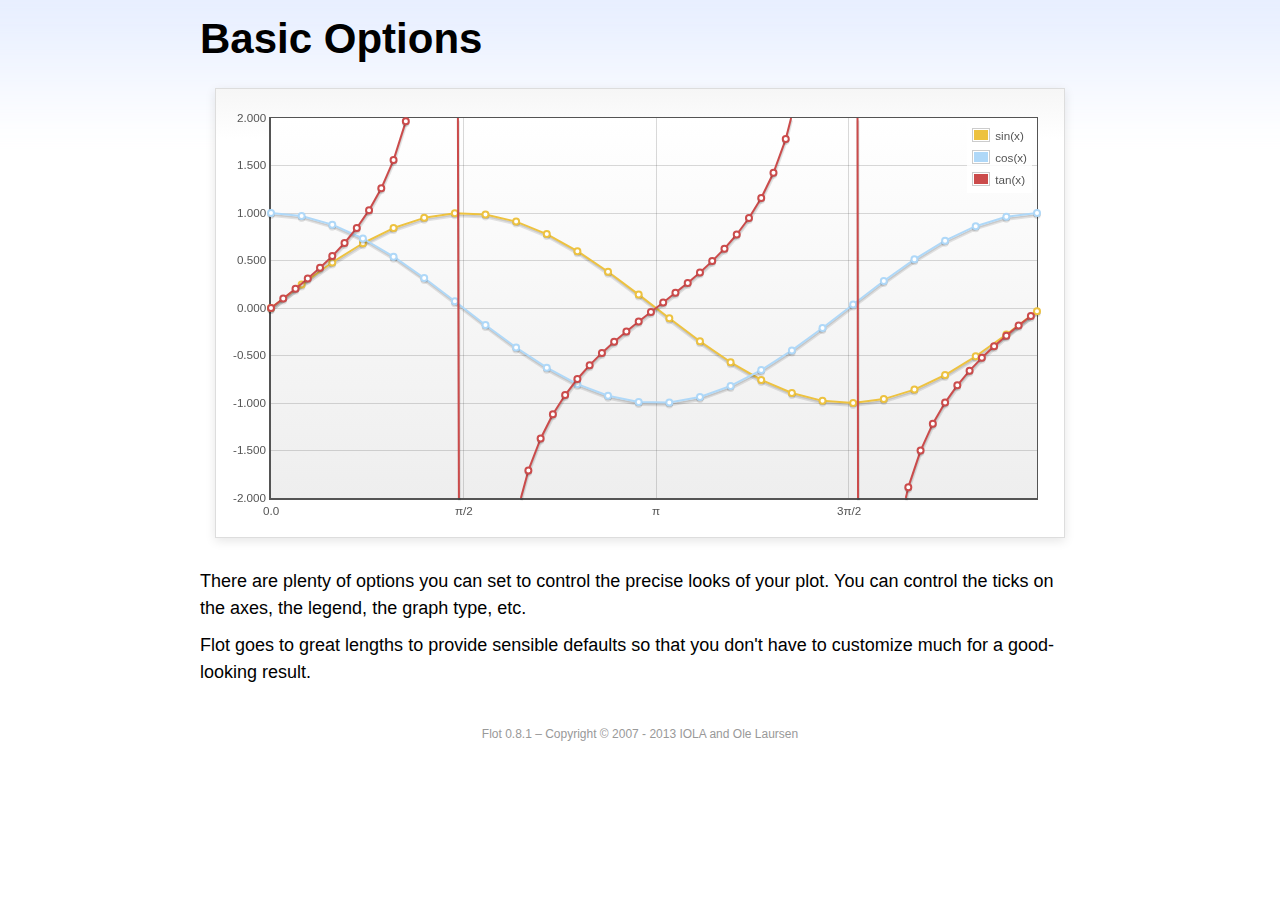
<file: admin/view/javascript/jquery/flot/examples/basic-options/index.html>
<!DOCTYPE html PUBLIC "-//W3C//DTD HTML 4.01//EN" "http://www.w3.org/TR/html4/strict.dtd">
<html>
<head>
	<meta http-equiv="Content-Type" content="text/html; charset=utf-8">
	<title>Flot Examples: Basic Options</title>
	<link href="../examples.css" rel="stylesheet" type="text/css">
	<!--[if lte IE 8]><script language="javascript" type="text/javascript" src="../../excanvas.min.js"></script><![endif]-->
	<script language="javascript" type="text/javascript" src="../../jquery.js"></script>
	<script language="javascript" type="text/javascript" src="../../jquery.flot.js"></script>
	<script type="text/javascript">

	$(function () {

		var d1 = [];
		for (var i = 0; i < Math.PI * 2; i += 0.25) {
			d1.push([i, Math.sin(i)]);
		}

		var d2 = [];
		for (var i = 0; i < Math.PI * 2; i += 0.25) {
			d2.push([i, Math.cos(i)]);
		}

		var d3 = [];
		for (var i = 0; i < Math.PI * 2; i += 0.1) {
			d3.push([i, Math.tan(i)]);
		}

		$.plot("#placeholder", [
			{ label: "sin(x)", data: d1 },
			{ label: "cos(x)", data: d2 },
			{ label: "tan(x)", data: d3 }
		], {
			series: {
				lines: { show: true },
				points: { show: true }
			},
			xaxis: {
				ticks: [
					0, [ Math.PI/2, "\u03c0/2" ], [ Math.PI, "\u03c0" ],
					[ Math.PI * 3/2, "3\u03c0/2" ], [ Math.PI * 2, "2\u03c0" ]
				]
			},
			yaxis: {
				ticks: 10,
				min: -2,
				max: 2,
				tickDecimals: 3
			},
			grid: {
				backgroundColor: { colors: [ "#fff", "#eee" ] },
				borderWidth: {
					top: 1,
					right: 1,
					bottom: 2,
					left: 2
				}
			}
		});

		// Add the Flot version string to the footer

		$("#footer").prepend("Flot " + $.plot.version + " &ndash; ");
	});

	</script>
</head>
<body>

	<div id="header">
		<h2>Basic Options</h2>
	</div>

	<div id="content">

		<div class="demo-container">
			<div id="placeholder" class="demo-placeholder"></div>
		</div>

		<p>There are plenty of options you can set to control the precise looks of your plot. You can control the ticks on the axes, the legend, the graph type, etc.</p>

		<p>Flot goes to great lengths to provide sensible defaults so that you don't have to customize much for a good-looking result.</p>

	</div>

	<div id="footer">
		Copyright &copy; 2007 - 2013 IOLA and Ole Laursen
	</div>

</body>
</html>
</file>
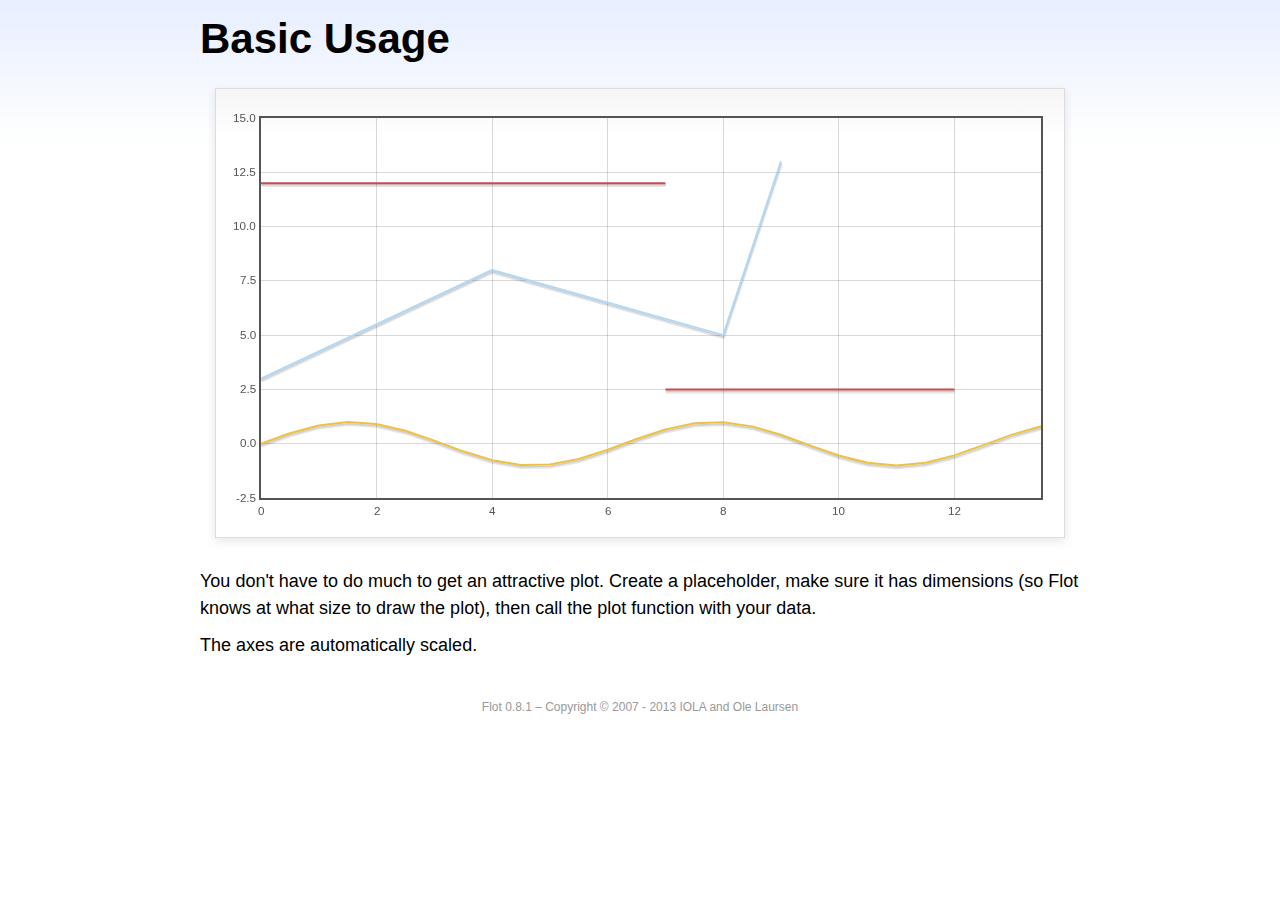
<file: admin/view/javascript/jquery/flot/examples/basic-usage/index.html>
<!DOCTYPE html PUBLIC "-//W3C//DTD HTML 4.01//EN" "http://www.w3.org/TR/html4/strict.dtd">
<html>
<head>
	<meta http-equiv="Content-Type" content="text/html; charset=utf-8">
	<title>Flot Examples: Basic Usage</title>
	<link href="../examples.css" rel="stylesheet" type="text/css">
	<!--[if lte IE 8]><script language="javascript" type="text/javascript" src="../../excanvas.min.js"></script><![endif]-->
	<script language="javascript" type="text/javascript" src="../../jquery.js"></script>
	<script language="javascript" type="text/javascript" src="../../jquery.flot.js"></script>
	<script type="text/javascript">

	$(function() {

		var d1 = [];
		for (var i = 0; i < 14; i += 0.5) {
			d1.push([i, Math.sin(i)]);
		}

		var d2 = [[0, 3], [4, 8], [8, 5], [9, 13]];

		// A null signifies separate line segments

		var d3 = [[0, 12], [7, 12], null, [7, 2.5], [12, 2.5]];

		$.plot("#placeholder", [ d1, d2, d3 ]);

		// Add the Flot version string to the footer

		$("#footer").prepend("Flot " + $.plot.version + " &ndash; ");
	});

	</script>
</head>
<body>

	<div id="header">
		<h2>Basic Usage</h2>
	</div>

	<div id="content">

		<div class="demo-container">
			<div id="placeholder" class="demo-placeholder"></div>
		</div>

		<p>You don't have to do much to get an attractive plot.  Create a placeholder, make sure it has dimensions (so Flot knows at what size to draw the plot), then call the plot function with your data.</p>

		<p>The axes are automatically scaled.</p>

	</div>

	<div id="footer">
		Copyright &copy; 2007 - 2013 IOLA and Ole Laursen
	</div>

</body>
</html>
</file>
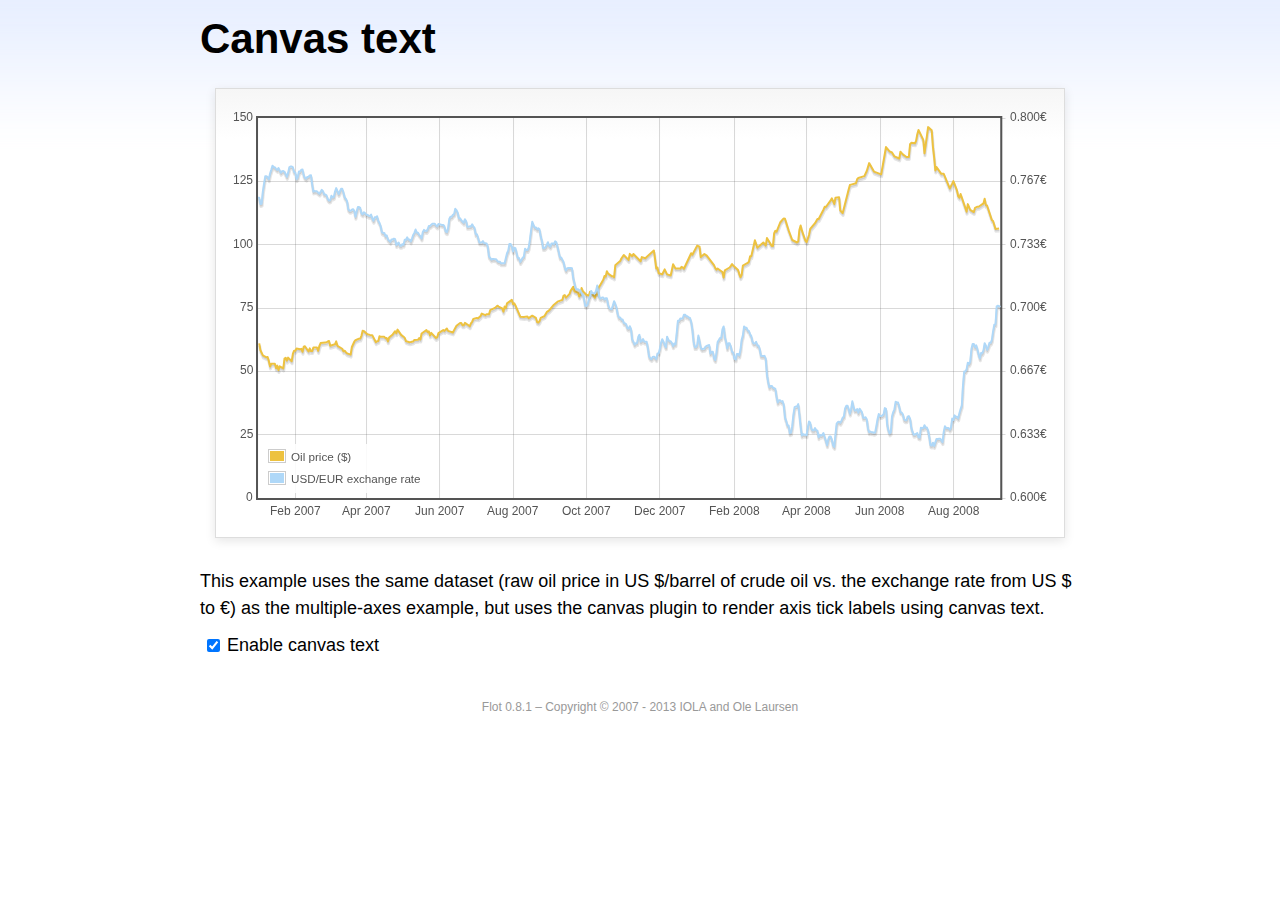
<file: admin/view/javascript/jquery/flot/examples/canvas/index.html>
<!DOCTYPE html PUBLIC "-//W3C//DTD HTML 4.01//EN" "http://www.w3.org/TR/html4/strict.dtd">
<html>
<head>
	<meta http-equiv="Content-Type" content="text/html; charset=utf-8">
	<title>Flot Examples: Canvas text</title>
	<link href="../examples.css" rel="stylesheet" type="text/css">
	<!--[if lte IE 8]><script language="javascript" type="text/javascript" src="../../excanvas.min.js"></script><![endif]-->
	<script language="javascript" type="text/javascript" src="../../jquery.js"></script>
	<script language="javascript" type="text/javascript" src="../../jquery.flot.js"></script>
	<script language="javascript" type="text/javascript" src="../../jquery.flot.time.js"></script>
	<script language="javascript" type="text/javascript" src="../../jquery.flot.canvas.js"></script>
	<script type="text/javascript">

	$(function() {

		var oilPrices = [[1167692400000,61.05], [1167778800000,58.32], [1167865200000,57.35], [1167951600000,56.31], [1168210800000,55.55], [1168297200000,55.64], [1168383600000,54.02], [1168470000000,51.88], [1168556400000,52.99], [1168815600000,52.99], [1168902000000,51.21], [1168988400000,52.24], [1169074800000,50.48], [1169161200000,51.99], [1169420400000,51.13], [1169506800000,55.04], [1169593200000,55.37], [1169679600000,54.23], [1169766000000,55.42], [1170025200000,54.01], [1170111600000,56.97], [1170198000000,58.14], [1170284400000,58.14], [1170370800000,59.02], [1170630000000,58.74], [1170716400000,58.88], [1170802800000,57.71], [1170889200000,59.71], [1170975600000,59.89], [1171234800000,57.81], [1171321200000,59.06], [1171407600000,58.00], [1171494000000,57.99], [1171580400000,59.39], [1171839600000,59.39], [1171926000000,58.07], [1172012400000,60.07], [1172098800000,61.14], [1172444400000,61.39], [1172530800000,61.46], [1172617200000,61.79], [1172703600000,62.00], [1172790000000,60.07], [1173135600000,60.69], [1173222000000,61.82], [1173308400000,60.05], [1173654000000,58.91], [1173740400000,57.93], [1173826800000,58.16], [1173913200000,57.55], [1173999600000,57.11], [1174258800000,56.59], [1174345200000,59.61], [1174518000000,61.69], [1174604400000,62.28], [1174860000000,62.91], [1174946400000,62.93], [1175032800000,64.03], [1175119200000,66.03], [1175205600000,65.87], [1175464800000,64.64], [1175637600000,64.38], [1175724000000,64.28], [1175810400000,64.28], [1176069600000,61.51], [1176156000000,61.89], [1176242400000,62.01], [1176328800000,63.85], [1176415200000,63.63], [1176674400000,63.61], [1176760800000,63.10], [1176847200000,63.13], [1176933600000,61.83], [1177020000000,63.38], [1177279200000,64.58], [1177452000000,65.84], [1177538400000,65.06], [1177624800000,66.46], [1177884000000,64.40], [1178056800000,63.68], [1178143200000,63.19], [1178229600000,61.93], [1178488800000,61.47], [1178575200000,61.55], [1178748000000,61.81], [1178834400000,62.37], [1179093600000,62.46], [1179180000000,63.17], [1179266400000,62.55], [1179352800000,64.94], [1179698400000,66.27], [1179784800000,65.50], [1179871200000,65.77], [1179957600000,64.18], [1180044000000,65.20], [1180389600000,63.15], [1180476000000,63.49], [1180562400000,65.08], [1180908000000,66.30], [1180994400000,65.96], [1181167200000,66.93], [1181253600000,65.98], [1181599200000,65.35], [1181685600000,66.26], [1181858400000,68.00], [1182117600000,69.09], [1182204000000,69.10], [1182290400000,68.19], [1182376800000,68.19], [1182463200000,69.14], [1182722400000,68.19], [1182808800000,67.77], [1182895200000,68.97], [1182981600000,69.57], [1183068000000,70.68], [1183327200000,71.09], [1183413600000,70.92], [1183586400000,71.81], [1183672800000,72.81], [1183932000000,72.19], [1184018400000,72.56], [1184191200000,72.50], [1184277600000,74.15], [1184623200000,75.05], [1184796000000,75.92], [1184882400000,75.57], [1185141600000,74.89], [1185228000000,73.56], [1185314400000,75.57], [1185400800000,74.95], [1185487200000,76.83], [1185832800000,78.21], [1185919200000,76.53], [1186005600000,76.86], [1186092000000,76.00], [1186437600000,71.59], [1186696800000,71.47], [1186956000000,71.62], [1187042400000,71.00], [1187301600000,71.98], [1187560800000,71.12], [1187647200000,69.47], [1187733600000,69.26], [1187820000000,69.83], [1187906400000,71.09], [1188165600000,71.73], [1188338400000,73.36], [1188511200000,74.04], [1188856800000,76.30], [1189116000000,77.49], [1189461600000,78.23], [1189548000000,79.91], [1189634400000,80.09], [1189720800000,79.10], [1189980000000,80.57], [1190066400000,81.93], [1190239200000,83.32], [1190325600000,81.62], [1190584800000,80.95], [1190671200000,79.53], [1190757600000,80.30], [1190844000000,82.88], [1190930400000,81.66], [1191189600000,80.24], [1191276000000,80.05], [1191362400000,79.94], [1191448800000,81.44], [1191535200000,81.22], [1191794400000,79.02], [1191880800000,80.26], [1191967200000,80.30], [1192053600000,83.08], [1192140000000,83.69], [1192399200000,86.13], [1192485600000,87.61], [1192572000000,87.40], [1192658400000,89.47], [1192744800000,88.60], [1193004000000,87.56], [1193090400000,87.56], [1193176800000,87.10], [1193263200000,91.86], [1193612400000,93.53], [1193698800000,94.53], [1193871600000,95.93], [1194217200000,93.98], [1194303600000,96.37], [1194476400000,95.46], [1194562800000,96.32], [1195081200000,93.43], [1195167600000,95.10], [1195426800000,94.64], [1195513200000,95.10], [1196031600000,97.70], [1196118000000,94.42], [1196204400000,90.62], [1196290800000,91.01], [1196377200000,88.71], [1196636400000,88.32], [1196809200000,90.23], [1196982000000,88.28], [1197241200000,87.86], [1197327600000,90.02], [1197414000000,92.25], [1197586800000,90.63], [1197846000000,90.63], [1197932400000,90.49], [1198018800000,91.24], [1198105200000,91.06], [1198191600000,90.49], [1198710000000,96.62], [1198796400000,96.00], [1199142000000,99.62], [1199314800000,99.18], [1199401200000,95.09], [1199660400000,96.33], [1199833200000,95.67], [1200351600000,91.90], [1200438000000,90.84], [1200524400000,90.13], [1200610800000,90.57], [1200956400000,89.21], [1201042800000,86.99], [1201129200000,89.85], [1201474800000,90.99], [1201561200000,91.64], [1201647600000,92.33], [1201734000000,91.75], [1202079600000,90.02], [1202166000000,88.41], [1202252400000,87.14], [1202338800000,88.11], [1202425200000,91.77], [1202770800000,92.78], [1202857200000,93.27], [1202943600000,95.46], [1203030000000,95.46], [1203289200000,101.74], [1203462000000,98.81], [1203894000000,100.88], [1204066800000,99.64], [1204153200000,102.59], [1204239600000,101.84], [1204498800000,99.52], [1204585200000,99.52], [1204671600000,104.52], [1204758000000,105.47], [1204844400000,105.15], [1205103600000,108.75], [1205276400000,109.92], [1205362800000,110.33], [1205449200000,110.21], [1205708400000,105.68], [1205967600000,101.84], [1206313200000,100.86], [1206399600000,101.22], [1206486000000,105.90], [1206572400000,107.58], [1206658800000,105.62], [1206914400000,101.58], [1207000800000,100.98], [1207173600000,103.83], [1207260000000,106.23], [1207605600000,108.50], [1207778400000,110.11], [1207864800000,110.14], [1208210400000,113.79], [1208296800000,114.93], [1208383200000,114.86], [1208728800000,117.48], [1208815200000,118.30], [1208988000000,116.06], [1209074400000,118.52], [1209333600000,118.75], [1209420000000,113.46], [1209592800000,112.52], [1210024800000,121.84], [1210111200000,123.53], [1210197600000,123.69], [1210543200000,124.23], [1210629600000,125.80], [1210716000000,126.29], [1211148000000,127.05], [1211320800000,129.07], [1211493600000,132.19], [1211839200000,128.85], [1212357600000,127.76], [1212703200000,138.54], [1212962400000,136.80], [1213135200000,136.38], [1213308000000,134.86], [1213653600000,134.01], [1213740000000,136.68], [1213912800000,135.65], [1214172000000,134.62], [1214258400000,134.62], [1214344800000,134.62], [1214431200000,139.64], [1214517600000,140.21], [1214776800000,140.00], [1214863200000,140.97], [1214949600000,143.57], [1215036000000,145.29], [1215381600000,141.37], [1215468000000,136.04], [1215727200000,146.40], [1215986400000,145.18], [1216072800000,138.74], [1216159200000,134.60], [1216245600000,129.29], [1216332000000,130.65], [1216677600000,127.95], [1216850400000,127.95], [1217282400000,122.19], [1217455200000,124.08], [1217541600000,125.10], [1217800800000,121.41], [1217887200000,119.17], [1217973600000,118.58], [1218060000000,120.02], [1218405600000,114.45], [1218492000000,113.01], [1218578400000,116.00], [1218751200000,113.77], [1219010400000,112.87], [1219096800000,114.53], [1219269600000,114.98], [1219356000000,114.98], [1219701600000,116.27], [1219788000000,118.15], [1219874400000,115.59], [1219960800000,115.46], [1220306400000,109.71], [1220392800000,109.35], [1220565600000,106.23], [1220824800000,106.34]];

		var exchangeRates = [[1167606000000,0.7580], [1167692400000,0.7580], [1167778800000,0.75470], [1167865200000,0.75490], [1167951600000,0.76130], [1168038000000,0.76550], [1168124400000,0.76930], [1168210800000,0.76940], [1168297200000,0.76880], [1168383600000,0.76780], [1168470000000,0.77080], [1168556400000,0.77270], [1168642800000,0.77490], [1168729200000,0.77410], [1168815600000,0.77410], [1168902000000,0.77320], [1168988400000,0.77270], [1169074800000,0.77370], [1169161200000,0.77240], [1169247600000,0.77120], [1169334000000,0.7720], [1169420400000,0.77210], [1169506800000,0.77170], [1169593200000,0.77040], [1169679600000,0.7690], [1169766000000,0.77110], [1169852400000,0.7740], [1169938800000,0.77450], [1170025200000,0.77450], [1170111600000,0.7740], [1170198000000,0.77160], [1170284400000,0.77130], [1170370800000,0.76780], [1170457200000,0.76880], [1170543600000,0.77180], [1170630000000,0.77180], [1170716400000,0.77280], [1170802800000,0.77290], [1170889200000,0.76980], [1170975600000,0.76850], [1171062000000,0.76810], [1171148400000,0.7690], [1171234800000,0.7690], [1171321200000,0.76980], [1171407600000,0.76990], [1171494000000,0.76510], [1171580400000,0.76130], [1171666800000,0.76160], [1171753200000,0.76140], [1171839600000,0.76140], [1171926000000,0.76070], [1172012400000,0.76020], [1172098800000,0.76110], [1172185200000,0.76220], [1172271600000,0.76150], [1172358000000,0.75980], [1172444400000,0.75980], [1172530800000,0.75920], [1172617200000,0.75730], [1172703600000,0.75660], [1172790000000,0.75670], [1172876400000,0.75910], [1172962800000,0.75820], [1173049200000,0.75850], [1173135600000,0.76130], [1173222000000,0.76310], [1173308400000,0.76150], [1173394800000,0.760], [1173481200000,0.76130], [1173567600000,0.76270], [1173654000000,0.76270], [1173740400000,0.76080], [1173826800000,0.75830], [1173913200000,0.75750], [1173999600000,0.75620], [1174086000000,0.7520], [1174172400000,0.75120], [1174258800000,0.75120], [1174345200000,0.75170], [1174431600000,0.7520], [1174518000000,0.75110], [1174604400000,0.7480], [1174690800000,0.75090], [1174777200000,0.75310], [1174860000000,0.75310], [1174946400000,0.75270], [1175032800000,0.74980], [1175119200000,0.74930], [1175205600000,0.75040], [1175292000000,0.750], [1175378400000,0.74910], [1175464800000,0.74910], [1175551200000,0.74850], [1175637600000,0.74840], [1175724000000,0.74920], [1175810400000,0.74710], [1175896800000,0.74590], [1175983200000,0.74770], [1176069600000,0.74770], [1176156000000,0.74830], [1176242400000,0.74580], [1176328800000,0.74480], [1176415200000,0.7430], [1176501600000,0.73990], [1176588000000,0.73950], [1176674400000,0.73950], [1176760800000,0.73780], [1176847200000,0.73820], [1176933600000,0.73620], [1177020000000,0.73550], [1177106400000,0.73480], [1177192800000,0.73610], [1177279200000,0.73610], [1177365600000,0.73650], [1177452000000,0.73620], [1177538400000,0.73310], [1177624800000,0.73390], [1177711200000,0.73440], [1177797600000,0.73270], [1177884000000,0.73270], [1177970400000,0.73360], [1178056800000,0.73330], [1178143200000,0.73590], [1178229600000,0.73590], [1178316000000,0.73720], [1178402400000,0.7360], [1178488800000,0.7360], [1178575200000,0.7350], [1178661600000,0.73650], [1178748000000,0.73840], [1178834400000,0.73950], [1178920800000,0.74130], [1179007200000,0.73970], [1179093600000,0.73960], [1179180000000,0.73850], [1179266400000,0.73780], [1179352800000,0.73660], [1179439200000,0.740], [1179525600000,0.74110], [1179612000000,0.74060], [1179698400000,0.74050], [1179784800000,0.74140], [1179871200000,0.74310], [1179957600000,0.74310], [1180044000000,0.74380], [1180130400000,0.74430], [1180216800000,0.74430], [1180303200000,0.74430], [1180389600000,0.74340], [1180476000000,0.74290], [1180562400000,0.74420], [1180648800000,0.7440], [1180735200000,0.74390], [1180821600000,0.74370], [1180908000000,0.74370], [1180994400000,0.74290], [1181080800000,0.74030], [1181167200000,0.73990], [1181253600000,0.74180], [1181340000000,0.74680], [1181426400000,0.7480], [1181512800000,0.7480], [1181599200000,0.7490], [1181685600000,0.74940], [1181772000000,0.75220], [1181858400000,0.75150], [1181944800000,0.75020], [1182031200000,0.74720], [1182117600000,0.74720], [1182204000000,0.74620], [1182290400000,0.74550], [1182376800000,0.74490], [1182463200000,0.74670], [1182549600000,0.74580], [1182636000000,0.74270], [1182722400000,0.74270], [1182808800000,0.7430], [1182895200000,0.74290], [1182981600000,0.7440], [1183068000000,0.7430], [1183154400000,0.74220], [1183240800000,0.73880], [1183327200000,0.73880], [1183413600000,0.73690], [1183500000000,0.73450], [1183586400000,0.73450], [1183672800000,0.73450], [1183759200000,0.73520], [1183845600000,0.73410], [1183932000000,0.73410], [1184018400000,0.7340], [1184104800000,0.73240], [1184191200000,0.72720], [1184277600000,0.72640], [1184364000000,0.72550], [1184450400000,0.72580], [1184536800000,0.72580], [1184623200000,0.72560], [1184709600000,0.72570], [1184796000000,0.72470], [1184882400000,0.72430], [1184968800000,0.72440], [1185055200000,0.72350], [1185141600000,0.72350], [1185228000000,0.72350], [1185314400000,0.72350], [1185400800000,0.72620], [1185487200000,0.72880], [1185573600000,0.73010], [1185660000000,0.73370], [1185746400000,0.73370], [1185832800000,0.73240], [1185919200000,0.72970], [1186005600000,0.73170], [1186092000000,0.73150], [1186178400000,0.72880], [1186264800000,0.72630], [1186351200000,0.72630], [1186437600000,0.72420], [1186524000000,0.72530], [1186610400000,0.72640], [1186696800000,0.7270], [1186783200000,0.73120], [1186869600000,0.73050], [1186956000000,0.73050], [1187042400000,0.73180], [1187128800000,0.73580], [1187215200000,0.74090], [1187301600000,0.74540], [1187388000000,0.74370], [1187474400000,0.74240], [1187560800000,0.74240], [1187647200000,0.74150], [1187733600000,0.74190], [1187820000000,0.74140], [1187906400000,0.73770], [1187992800000,0.73550], [1188079200000,0.73150], [1188165600000,0.73150], [1188252000000,0.7320], [1188338400000,0.73320], [1188424800000,0.73460], [1188511200000,0.73280], [1188597600000,0.73230], [1188684000000,0.7340], [1188770400000,0.7340], [1188856800000,0.73360], [1188943200000,0.73510], [1189029600000,0.73460], [1189116000000,0.73210], [1189202400000,0.72940], [1189288800000,0.72660], [1189375200000,0.72660], [1189461600000,0.72540], [1189548000000,0.72420], [1189634400000,0.72130], [1189720800000,0.71970], [1189807200000,0.72090], [1189893600000,0.7210], [1189980000000,0.7210], [1190066400000,0.7210], [1190152800000,0.72090], [1190239200000,0.71590], [1190325600000,0.71330], [1190412000000,0.71050], [1190498400000,0.70990], [1190584800000,0.70990], [1190671200000,0.70930], [1190757600000,0.70930], [1190844000000,0.70760], [1190930400000,0.7070], [1191016800000,0.70490], [1191103200000,0.70120], [1191189600000,0.70110], [1191276000000,0.70190], [1191362400000,0.70460], [1191448800000,0.70630], [1191535200000,0.70890], [1191621600000,0.70770], [1191708000000,0.70770], [1191794400000,0.70770], [1191880800000,0.70910], [1191967200000,0.71180], [1192053600000,0.70790], [1192140000000,0.70530], [1192226400000,0.7050], [1192312800000,0.70550], [1192399200000,0.70550], [1192485600000,0.70450], [1192572000000,0.70510], [1192658400000,0.70510], [1192744800000,0.70170], [1192831200000,0.70], [1192917600000,0.69950], [1193004000000,0.69940], [1193090400000,0.70140], [1193176800000,0.70360], [1193263200000,0.70210], [1193349600000,0.70020], [1193436000000,0.69670], [1193522400000,0.6950], [1193612400000,0.6950], [1193698800000,0.69390], [1193785200000,0.6940], [1193871600000,0.69220], [1193958000000,0.69190], [1194044400000,0.69140], [1194130800000,0.68940], [1194217200000,0.68910], [1194303600000,0.69040], [1194390000000,0.6890], [1194476400000,0.68340], [1194562800000,0.68230], [1194649200000,0.68070], [1194735600000,0.68150], [1194822000000,0.68150], [1194908400000,0.68470], [1194994800000,0.68590], [1195081200000,0.68220], [1195167600000,0.68270], [1195254000000,0.68370], [1195340400000,0.68230], [1195426800000,0.68220], [1195513200000,0.68220], [1195599600000,0.67920], [1195686000000,0.67460], [1195772400000,0.67350], [1195858800000,0.67310], [1195945200000,0.67420], [1196031600000,0.67440], [1196118000000,0.67390], [1196204400000,0.67310], [1196290800000,0.67610], [1196377200000,0.67610], [1196463600000,0.67850], [1196550000000,0.68180], [1196636400000,0.68360], [1196722800000,0.68230], [1196809200000,0.68050], [1196895600000,0.67930], [1196982000000,0.68490], [1197068400000,0.68330], [1197154800000,0.68250], [1197241200000,0.68250], [1197327600000,0.68160], [1197414000000,0.67990], [1197500400000,0.68130], [1197586800000,0.68090], [1197673200000,0.68680], [1197759600000,0.69330], [1197846000000,0.69330], [1197932400000,0.69450], [1198018800000,0.69440], [1198105200000,0.69460], [1198191600000,0.69640], [1198278000000,0.69650], [1198364400000,0.69560], [1198450800000,0.69560], [1198537200000,0.6950], [1198623600000,0.69480], [1198710000000,0.69280], [1198796400000,0.68870], [1198882800000,0.68240], [1198969200000,0.67940], [1199055600000,0.67940], [1199142000000,0.68030], [1199228400000,0.68550], [1199314800000,0.68240], [1199401200000,0.67910], [1199487600000,0.67830], [1199574000000,0.67850], [1199660400000,0.67850], [1199746800000,0.67970], [1199833200000,0.680], [1199919600000,0.68030], [1200006000000,0.68050], [1200092400000,0.6760], [1200178800000,0.6770], [1200265200000,0.6770], [1200351600000,0.67360], [1200438000000,0.67260], [1200524400000,0.67640], [1200610800000,0.68210], [1200697200000,0.68310], [1200783600000,0.68420], [1200870000000,0.68420], [1200956400000,0.68870], [1201042800000,0.69030], [1201129200000,0.68480], [1201215600000,0.68240], [1201302000000,0.67880], [1201388400000,0.68140], [1201474800000,0.68140], [1201561200000,0.67970], [1201647600000,0.67690], [1201734000000,0.67650], [1201820400000,0.67330], [1201906800000,0.67290], [1201993200000,0.67580], [1202079600000,0.67580], [1202166000000,0.6750], [1202252400000,0.6780], [1202338800000,0.68330], [1202425200000,0.68560], [1202511600000,0.69030], [1202598000000,0.68960], [1202684400000,0.68960], [1202770800000,0.68820], [1202857200000,0.68790], [1202943600000,0.68620], [1203030000000,0.68520], [1203116400000,0.68230], [1203202800000,0.68130], [1203289200000,0.68130], [1203375600000,0.68220], [1203462000000,0.68020], [1203548400000,0.68020], [1203634800000,0.67840], [1203721200000,0.67480], [1203807600000,0.67470], [1203894000000,0.67470], [1203980400000,0.67480], [1204066800000,0.67330], [1204153200000,0.6650], [1204239600000,0.66110], [1204326000000,0.65830], [1204412400000,0.6590], [1204498800000,0.6590], [1204585200000,0.65810], [1204671600000,0.65780], [1204758000000,0.65740], [1204844400000,0.65320], [1204930800000,0.65020], [1205017200000,0.65140], [1205103600000,0.65140], [1205190000000,0.65070], [1205276400000,0.6510], [1205362800000,0.64890], [1205449200000,0.64240], [1205535600000,0.64060], [1205622000000,0.63820], [1205708400000,0.63820], [1205794800000,0.63410], [1205881200000,0.63440], [1205967600000,0.63780], [1206054000000,0.64390], [1206140400000,0.64780], [1206226800000,0.64810], [1206313200000,0.64810], [1206399600000,0.64940], [1206486000000,0.64380], [1206572400000,0.63770], [1206658800000,0.63290], [1206745200000,0.63360], [1206831600000,0.63330], [1206914400000,0.63330], [1207000800000,0.6330], [1207087200000,0.63710], [1207173600000,0.64030], [1207260000000,0.63960], [1207346400000,0.63640], [1207432800000,0.63560], [1207519200000,0.63560], [1207605600000,0.63680], [1207692000000,0.63570], [1207778400000,0.63540], [1207864800000,0.6320], [1207951200000,0.63320], [1208037600000,0.63280], [1208124000000,0.63310], [1208210400000,0.63420], [1208296800000,0.63210], [1208383200000,0.63020], [1208469600000,0.62780], [1208556000000,0.63080], [1208642400000,0.63240], [1208728800000,0.63240], [1208815200000,0.63070], [1208901600000,0.62770], [1208988000000,0.62690], [1209074400000,0.63350], [1209160800000,0.63920], [1209247200000,0.640], [1209333600000,0.64010], [1209420000000,0.63960], [1209506400000,0.64070], [1209592800000,0.64230], [1209679200000,0.64290], [1209765600000,0.64720], [1209852000000,0.64850], [1209938400000,0.64860], [1210024800000,0.64670], [1210111200000,0.64440], [1210197600000,0.64670], [1210284000000,0.65090], [1210370400000,0.64780], [1210456800000,0.64610], [1210543200000,0.64610], [1210629600000,0.64680], [1210716000000,0.64490], [1210802400000,0.6470], [1210888800000,0.64610], [1210975200000,0.64520], [1211061600000,0.64220], [1211148000000,0.64220], [1211234400000,0.64250], [1211320800000,0.64140], [1211407200000,0.63660], [1211493600000,0.63460], [1211580000000,0.6350], [1211666400000,0.63460], [1211752800000,0.63460], [1211839200000,0.63430], [1211925600000,0.63460], [1212012000000,0.63790], [1212098400000,0.64160], [1212184800000,0.64420], [1212271200000,0.64310], [1212357600000,0.64310], [1212444000000,0.64350], [1212530400000,0.6440], [1212616800000,0.64730], [1212703200000,0.64690], [1212789600000,0.63860], [1212876000000,0.63560], [1212962400000,0.6340], [1213048800000,0.63460], [1213135200000,0.6430], [1213221600000,0.64520], [1213308000000,0.64670], [1213394400000,0.65060], [1213480800000,0.65040], [1213567200000,0.65030], [1213653600000,0.64810], [1213740000000,0.64510], [1213826400000,0.6450], [1213912800000,0.64410], [1213999200000,0.64140], [1214085600000,0.64090], [1214172000000,0.64090], [1214258400000,0.64280], [1214344800000,0.64310], [1214431200000,0.64180], [1214517600000,0.63710], [1214604000000,0.63490], [1214690400000,0.63330], [1214776800000,0.63340], [1214863200000,0.63380], [1214949600000,0.63420], [1215036000000,0.6320], [1215122400000,0.63180], [1215208800000,0.6370], [1215295200000,0.63680], [1215381600000,0.63680], [1215468000000,0.63830], [1215554400000,0.63710], [1215640800000,0.63710], [1215727200000,0.63550], [1215813600000,0.6320], [1215900000000,0.62770], [1215986400000,0.62760], [1216072800000,0.62910], [1216159200000,0.62740], [1216245600000,0.62930], [1216332000000,0.63110], [1216418400000,0.6310], [1216504800000,0.63120], [1216591200000,0.63120], [1216677600000,0.63040], [1216764000000,0.62940], [1216850400000,0.63480], [1216936800000,0.63780], [1217023200000,0.63680], [1217109600000,0.63680], [1217196000000,0.63680], [1217282400000,0.6360], [1217368800000,0.6370], [1217455200000,0.64180], [1217541600000,0.64110], [1217628000000,0.64350], [1217714400000,0.64270], [1217800800000,0.64270], [1217887200000,0.64190], [1217973600000,0.64460], [1218060000000,0.64680], [1218146400000,0.64870], [1218232800000,0.65940], [1218319200000,0.66660], [1218405600000,0.66660], [1218492000000,0.66780], [1218578400000,0.67120], [1218664800000,0.67050], [1218751200000,0.67180], [1218837600000,0.67840], [1218924000000,0.68110], [1219010400000,0.68110], [1219096800000,0.67940], [1219183200000,0.68040], [1219269600000,0.67810], [1219356000000,0.67560], [1219442400000,0.67350], [1219528800000,0.67630], [1219615200000,0.67620], [1219701600000,0.67770], [1219788000000,0.68150], [1219874400000,0.68020], [1219960800000,0.6780], [1220047200000,0.67960], [1220133600000,0.68170], [1220220000000,0.68170], [1220306400000,0.68320], [1220392800000,0.68770], [1220479200000,0.69120], [1220565600000,0.69140], [1220652000000,0.70090], [1220738400000,0.70120], [1220824800000,0.7010], [1220911200000,0.70050]];

		var data = [
			{ data: oilPrices, label: "Oil price ($)" },
			{ data: exchangeRates, label: "USD/EUR exchange rate", yaxis: 2 }
		];

		var options = {
			canvas: true,
			xaxes: [ { mode: "time" } ],
			yaxes: [ { min: 0 }, {
				position: "right",
				alignTicksWithAxis: 1,
				tickFormatter: function(value, axis) {
					return value.toFixed(axis.tickDecimals) + "€";
				}
			} ],
			legend: { position: "sw" }
		}

		$.plot("#placeholder", data, options);

		$("input").change(function () {
			options.canvas = $(this).is(":checked");
			$.plot("#placeholder", data, options);
		});

		// Add the Flot version string to the footer

		$("#footer").prepend("Flot " + $.plot.version + " &ndash; ");
	});

	</script>
</head>
<body>

	<div id="header">
		<h2>Canvas text</h2>
	</div>

	<div id="content">

		<div class="demo-container">
			<div id="placeholder" class="demo-placeholder"></div>
		</div>

		<p>This example uses the same dataset (raw oil price in US $/barrel of crude oil vs. the exchange rate from US $ to €) as the multiple-axes example, but uses the canvas plugin to render axis tick labels using canvas text.</p>

		<p><input type="checkbox" checked="checked">Enable canvas text</input></p>

	</div>

	<div id="footer">
		Copyright &copy; 2007 - 2013 IOLA and Ole Laursen
	</div>

</body>
</html>
</file>
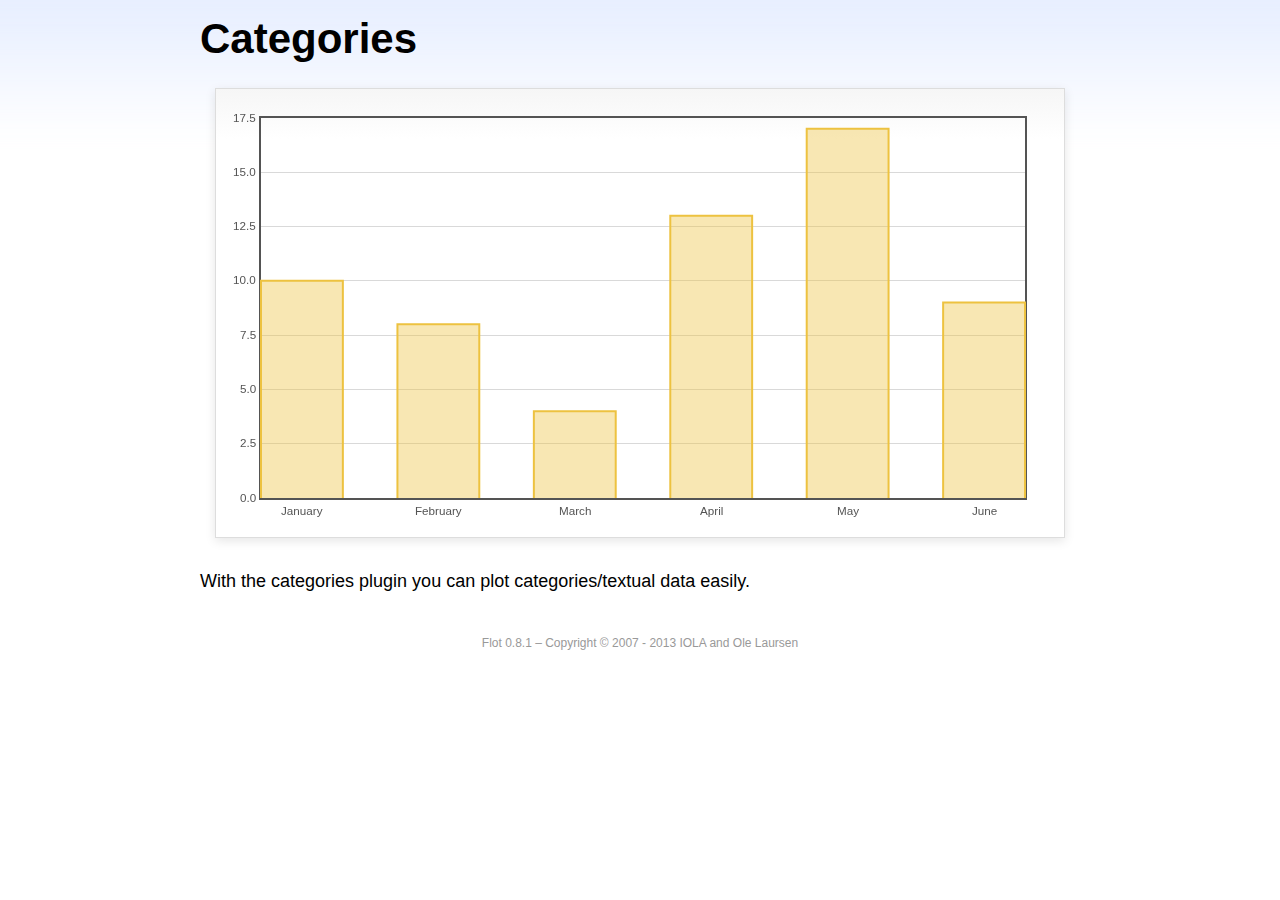
<file: admin/view/javascript/jquery/flot/examples/categories/index.html>
<!DOCTYPE html PUBLIC "-//W3C//DTD HTML 4.01//EN" "http://www.w3.org/TR/html4/strict.dtd">
<html>
<head>
	<meta http-equiv="Content-Type" content="text/html; charset=utf-8">
	<title>Flot Examples: Categories</title>
	<link href="../examples.css" rel="stylesheet" type="text/css">
	<!--[if lte IE 8]><script language="javascript" type="text/javascript" src="../../excanvas.min.js"></script><![endif]-->
	<script language="javascript" type="text/javascript" src="../../jquery.js"></script>
	<script language="javascript" type="text/javascript" src="../../jquery.flot.js"></script>
	<script language="javascript" type="text/javascript" src="../../jquery.flot.categories.js"></script>
	<script type="text/javascript">

	$(function() {

		var data = [ ["January", 10], ["February", 8], ["March", 4], ["April", 13], ["May", 17], ["June", 9] ];

		$.plot("#placeholder", [ data ], {
			series: {
				bars: {
					show: true,
					barWidth: 0.6,
					align: "center"
				}
			},
			xaxis: {
				mode: "categories",
				tickLength: 0
			}
		});

		// Add the Flot version string to the footer

		$("#footer").prepend("Flot " + $.plot.version + " &ndash; ");
	});

	</script>
</head>
<body>

	<div id="header">
		<h2>Categories</h2>
	</div>

	<div id="content">

		<div class="demo-container">
			<div id="placeholder" class="demo-placeholder"></div>
		</div>

		<p>With the categories plugin you can plot categories/textual data easily.</p>

	</div>

	<div id="footer">
		Copyright &copy; 2007 - 2013 IOLA and Ole Laursen
	</div>

</body>
</html>
</file>
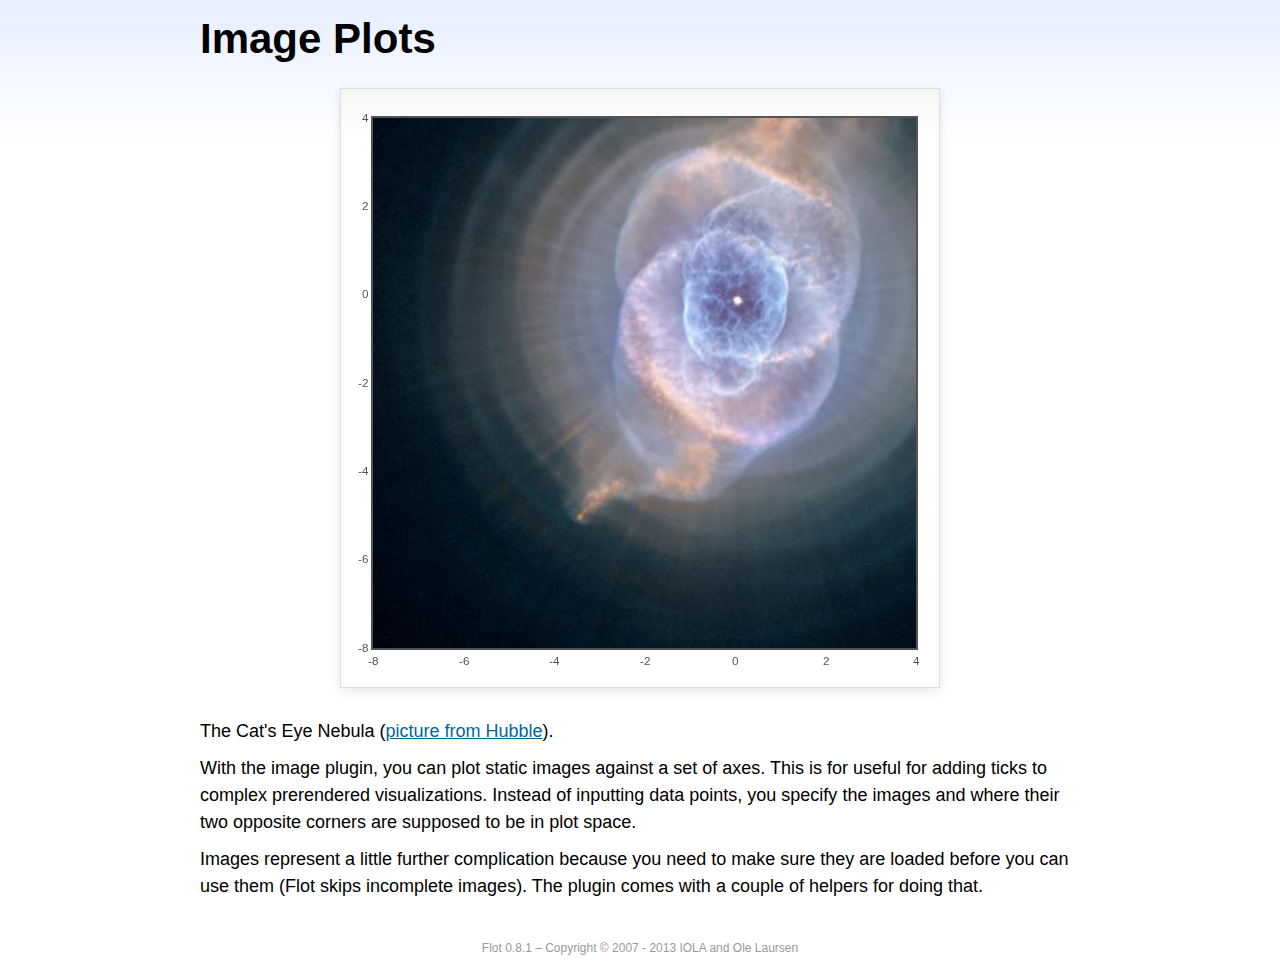
<file: admin/view/javascript/jquery/flot/examples/image/index.html>
<!DOCTYPE html PUBLIC "-//W3C//DTD HTML 4.01//EN" "http://www.w3.org/TR/html4/strict.dtd">
<html>
<head>
	<meta http-equiv="Content-Type" content="text/html; charset=utf-8">
	<title>Flot Examples: Image Plots</title>
	<link href="../examples.css" rel="stylesheet" type="text/css">
	<!--[if lte IE 8]><script language="javascript" type="text/javascript" src="../../excanvas.min.js"></script><![endif]-->
	<script language="javascript" type="text/javascript" src="../../jquery.js"></script>
	<script language="javascript" type="text/javascript" src="../../jquery.flot.js"></script>
	<script language="javascript" type="text/javascript" src="../../jquery.flot.image.js"></script>
	<script type="text/javascript">

	$(function() {

		var data = [[["hs-2004-27-a-large-web.jpg", -10, -10, 10, 10]]];

		var options = {
			series: {
				images: {
					show: true
				}
			},
			xaxis: {
				min: -8,
				max: 4
			},
			yaxis: {
				min: -8,
				max: 4
			}
		};

		$.plot.image.loadDataImages(data, options, function () {
			$.plot("#placeholder", data, options);
		});

		// Add the Flot version string to the footer

		$("#footer").prepend("Flot " + $.plot.version + " &ndash; ");
	});

	</script>
</head>
<body>

	<div id="header">
		<h2>Image Plots</h2>
	</div>

	<div id="content">

		<div class="demo-container" style="width:600px;height:600px;">
			<div id="placeholder" class="demo-placeholder"></div>
		</div>

		<p>The Cat's Eye Nebula (<a href="http://hubblesite.org/gallery/album/nebula/pr2004027a/">picture from Hubble</a>).</p>

		<p>With the image plugin, you can plot static images against a set of axes. This is for useful for adding ticks to complex prerendered visualizations. Instead of inputting data points, you specify the images and where their two opposite corners are supposed to be in plot space.</p>

		<p>Images represent a little further complication because you need to make sure they are loaded before you can use them (Flot skips incomplete images). The plugin comes with a couple of helpers for doing that.</p>

	</div>

	<div id="footer">
		Copyright &copy; 2007 - 2013 IOLA and Ole Laursen
	</div>

</body>
</html>
</file>
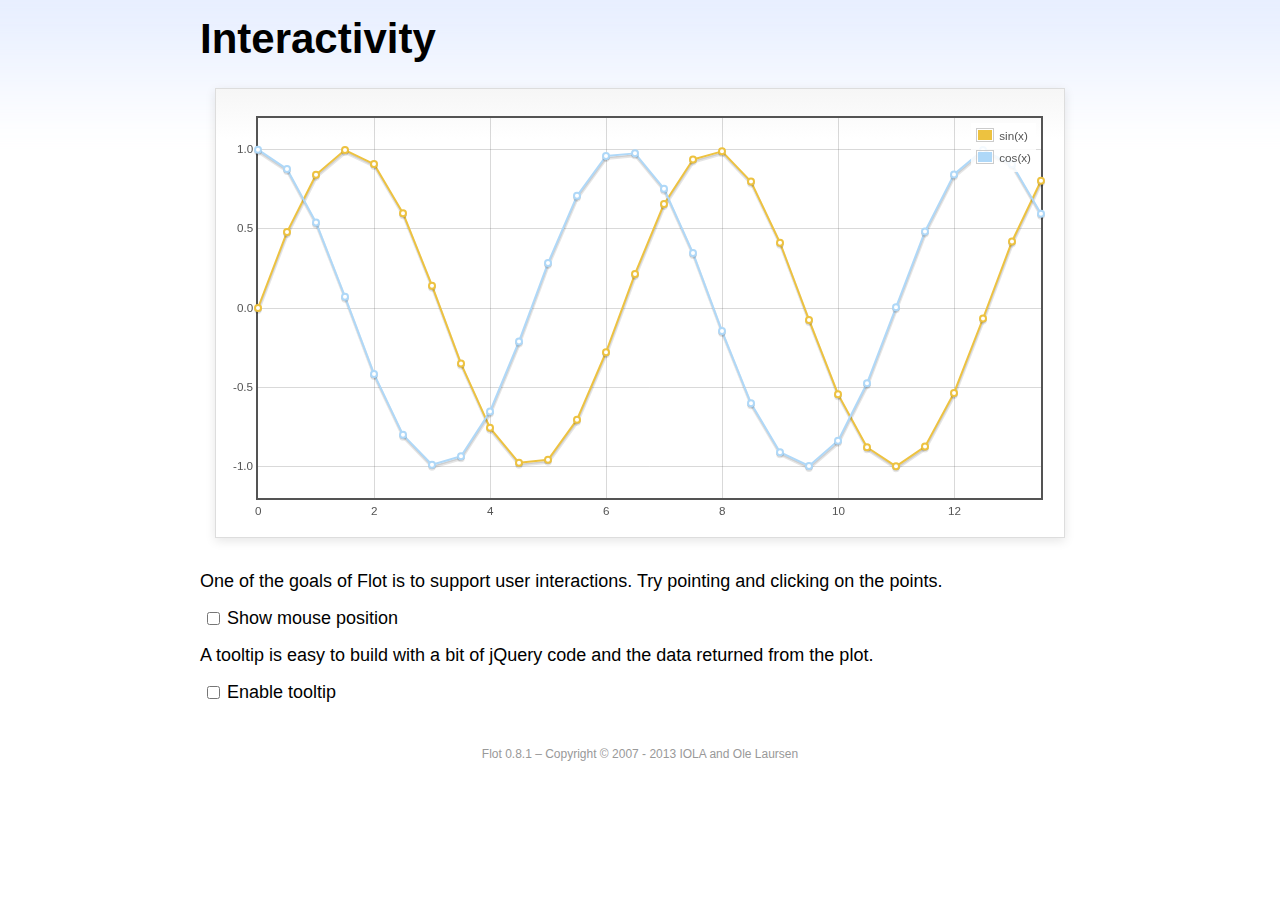
<file: admin/view/javascript/jquery/flot/examples/interacting/index.html>
<!DOCTYPE html PUBLIC "-//W3C//DTD HTML 4.01//EN" "http://www.w3.org/TR/html4/strict.dtd">
<html>
<head>
	<meta http-equiv="Content-Type" content="text/html; charset=utf-8">
	<title>Flot Examples: Interactivity</title>
	<link href="../examples.css" rel="stylesheet" type="text/css">
	<!--[if lte IE 8]><script language="javascript" type="text/javascript" src="../../excanvas.min.js"></script><![endif]-->
	<script language="javascript" type="text/javascript" src="../../jquery.js"></script>
	<script language="javascript" type="text/javascript" src="../../jquery.flot.js"></script>
	<script type="text/javascript">

	$(function() {

		var sin = [],
			cos = [];

		for (var i = 0; i < 14; i += 0.5) {
			sin.push([i, Math.sin(i)]);
			cos.push([i, Math.cos(i)]);
		}

		var plot = $.plot("#placeholder", [
			{ data: sin, label: "sin(x)"},
			{ data: cos, label: "cos(x)"}
		], {
			series: {
				lines: {
					show: true
				},
				points: {
					show: true
				}
			},
			grid: {
				hoverable: true,
				clickable: true
			},
			yaxis: {
				min: -1.2,
				max: 1.2
			}
		});

		function showTooltip(x, y, contents) {
			$("<div id='tooltip'>" + contents + "</div>").css({
				position: "absolute",
				display: "none",
				top: y + 5,
				left: x + 5,
				border: "1px solid #fdd",
				padding: "2px",
				"background-color": "#fee",
				opacity: 0.80
			}).appendTo("body").fadeIn(200);
		}

		var previousPoint = null;
		$("#placeholder").bind("plothover", function (event, pos, item) {

			if ($("#enablePosition:checked").length > 0) {
				var str = "(" + pos.x.toFixed(2) + ", " + pos.y.toFixed(2) + ")";
				$("#hoverdata").text(str);
			}

			if ($("#enableTooltip:checked").length > 0) {
				if (item) {
					if (previousPoint != item.dataIndex) {

						previousPoint = item.dataIndex;

						$("#tooltip").remove();
						var x = item.datapoint[0].toFixed(2),
						y = item.datapoint[1].toFixed(2);

						showTooltip(item.pageX, item.pageY,
						    item.series.label + " of " + x + " = " + y);
					}
				} else {
					$("#tooltip").remove();
					previousPoint = null;            
				}
			}
		});

		$("#placeholder").bind("plotclick", function (event, pos, item) {
			if (item) {
				$("#clickdata").text(" - click point " + item.dataIndex + " in " + item.series.label);
				plot.highlight(item.series, item.datapoint);
			}
		});

		// Add the Flot version string to the footer

		$("#footer").prepend("Flot " + $.plot.version + " &ndash; ");
	});

	</script>
</head>
<body>

	<div id="header">
		<h2>Interactivity</h2>
	</div>

	<div id="content">

		<div class="demo-container">
			<div id="placeholder" class="demo-placeholder"></div>
		</div>

		<p>One of the goals of Flot is to support user interactions. Try pointing and clicking on the points.</p>

		<p>
			<label><input id="enablePosition" type="checkbox"></input>Show mouse position</label>
			<span id="hoverdata"></span>
			<span id="clickdata"></span>
		</p>

		<p>A tooltip is easy to build with a bit of jQuery code and the data returned from the plot.</p>

		<p><label><input id="enableTooltip" type="checkbox"></input>Enable tooltip</label></p>

	</div>

	<div id="footer">
		Copyright &copy; 2007 - 2013 IOLA and Ole Laursen
	</div>

</body>
</html>
</file>
<file: admin/view/javascript/jquery/flot/examples/examples.css>
* {	padding: 0; margin: 0; vertical-align: top; }

body {
	background: url(background.png) repeat-x;
	font: 18px/1.5em "proxima-nova", Helvetica, Arial, sans-serif;
}

a {	color: #069; }
a:hover { color: #28b; }

h2 {
	margin-top: 15px;
	font: normal 32px "omnes-pro", Helvetica, Arial, sans-serif;
}

h3 {
	margin-left: 30px;
	font: normal 26px "omnes-pro", Helvetica, Arial, sans-serif;
	color: #666;
}

p {
	margin-top: 10px;
}

button {
	font-size: 18px;
	padding: 1px 7px;
}

input {
	font-size: 18px;
}

input[type=checkbox] {
	margin: 7px;
}

#header {
	position: relative;
	width: 900px;
	margin: auto;
}

#header h2 {
	margin-left: 10px;
	vertical-align: middle;
	font-size: 42px;
	font-weight: bold;
	text-decoration: none;
	color: #000;
}

#content {
	width: 880px;
	margin: 0 auto;
	padding: 10px;
}

#footer {
	margin-top: 25px;
	margin-bottom: 10px;
	text-align: center;
	font-size: 12px;
	color: #999;
}

.demo-container {
	box-sizing: border-box;
	width: 850px;
	height: 450px;
	padding: 20px 15px 15px 15px;
	margin: 15px auto 30px auto;
	border: 1px solid #ddd;
	background: #fff;
	background: linear-gradient(#f6f6f6 0, #fff 50px);
	background: -o-linear-gradient(#f6f6f6 0, #fff 50px);
	background: -ms-linear-gradient(#f6f6f6 0, #fff 50px);
	background: -moz-linear-gradient(#f6f6f6 0, #fff 50px);
	background: -webkit-linear-gradient(#f6f6f6 0, #fff 50px);
	box-shadow: 0 3px 10px rgba(0,0,0,0.15);
	-o-box-shadow: 0 3px 10px rgba(0,0,0,0.1);
	-ms-box-shadow: 0 3px 10px rgba(0,0,0,0.1);
	-moz-box-shadow: 0 3px 10px rgba(0,0,0,0.1);
	-webkit-box-shadow: 0 3px 10px rgba(0,0,0,0.1);
}

.demo-placeholder {
	width: 100%;
	height: 100%;
	font-size: 14px;
	line-height: 1.2em;
}

.legend table {
	border-spacing: 5px;
}
</file>
